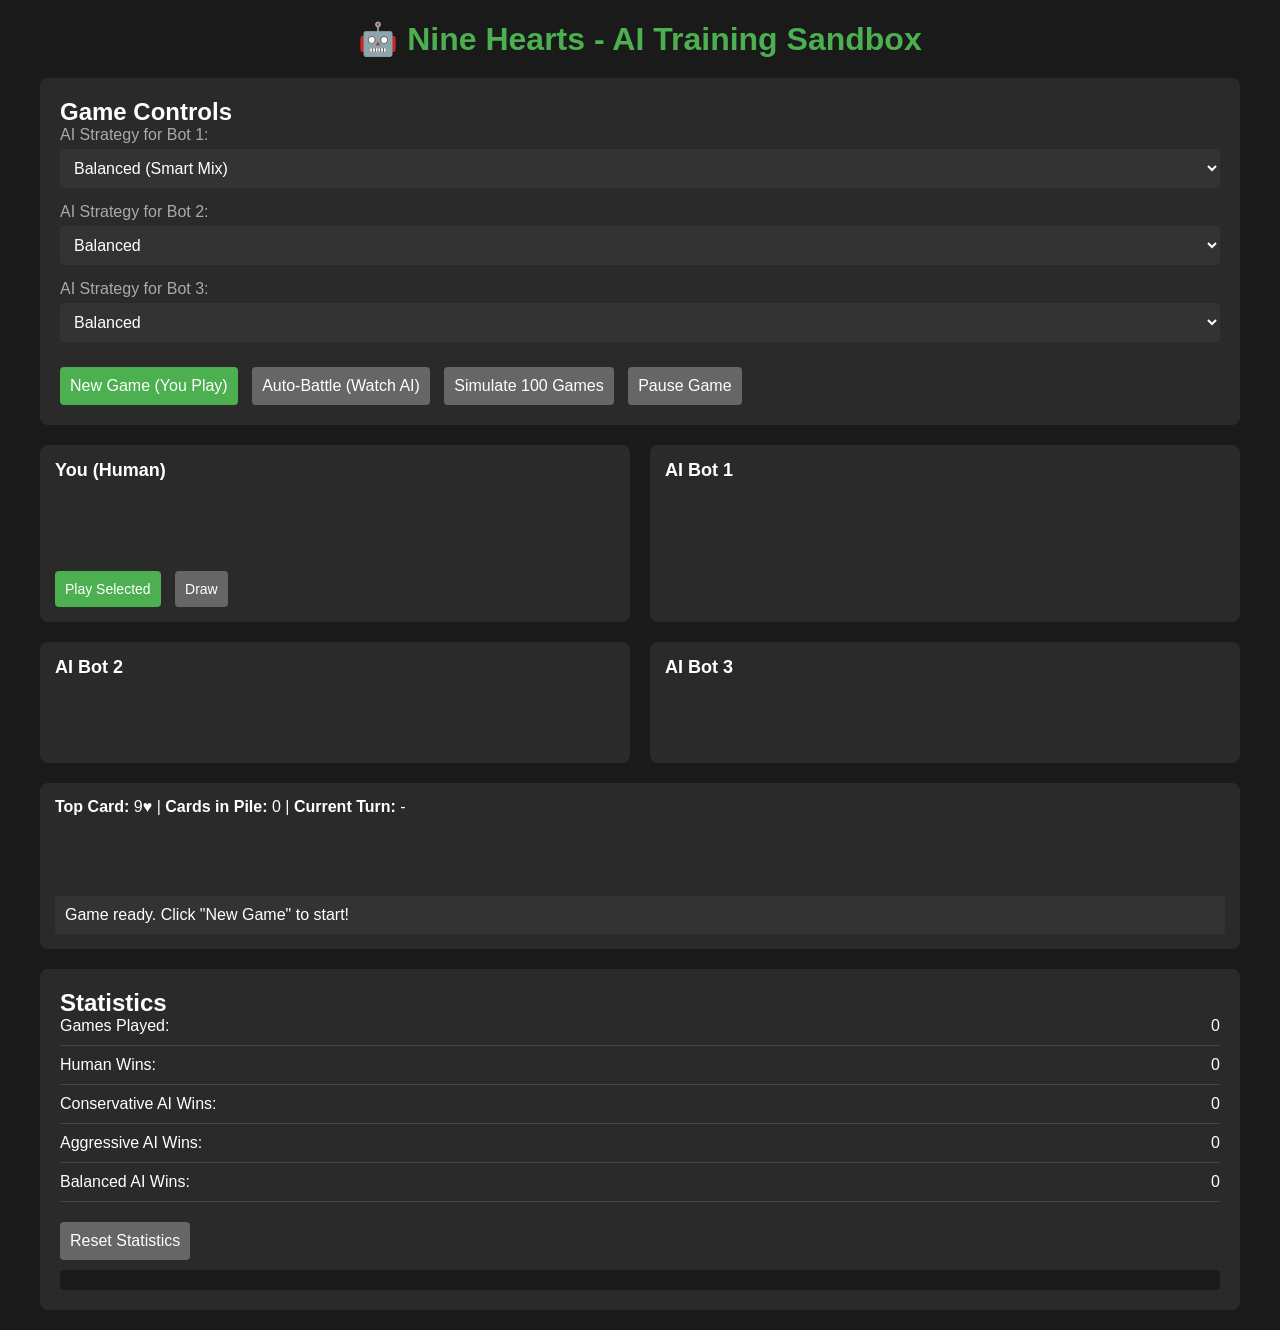
<file: ai_trainer.html>
<!DOCTYPE html>
<html lang="en">
<head>
    <meta charset="UTF-8">
    <meta name="viewport" content="width=device-width, initial-scale=1.0">
    <title>Nine Hearts - AI Training Sandbox</title>
    <style>
        * {
            margin: 0;
            padding: 0;
            box-sizing: border-box;
        }

        body {
            font-family: Arial, sans-serif;
            background: #1a1a1a;
            color: #fff;
            padding: 20px;
        }

        .container {
            max-width: 1200px;
            margin: 0 auto;
        }

        h1 {
            text-align: center;
            margin-bottom: 20px;
            color: #4CAF50;
        }

        .controls {
            background: #2a2a2a;
            padding: 20px;
            border-radius: 8px;
            margin-bottom: 20px;
        }

        .control-group {
            margin-bottom: 15px;
        }

        label {
            display: block;
            margin-bottom: 5px;
            color: #aaa;
        }

        select, button {
            padding: 10px;
            font-size: 16px;
            border-radius: 4px;
            border: none;
        }

        select {
            width: 100%;
            background: #333;
            color: #fff;
        }

        button {
            background: #4CAF50;
            color: white;
            cursor: pointer;
            margin-right: 10px;
            margin-top: 10px;
        }

        button:hover {
            background: #45a049;
        }

        button.secondary {
            background: #666;
        }

        button.secondary:hover {
            background: #555;
        }

        .game-area {
            display: grid;
            grid-template-columns: 1fr 1fr;
            gap: 20px;
            margin-bottom: 20px;
        }

        .player-area {
            background: #2a2a2a;
            padding: 15px;
            border-radius: 8px;
        }

        .player-area.active {
            border: 2px solid #4CAF50;
        }

        .player-name {
            font-weight: bold;
            margin-bottom: 10px;
            font-size: 18px;
        }

        .cards {
            display: flex;
            flex-wrap: wrap;
            gap: 5px;
            min-height: 60px;
        }

        .card {
            width: 40px;
            height: 56px;
            background: white;
            border: 1px solid #333;
            border-radius: 4px;
            display: flex;
            align-items: center;
            justify-content: center;
            font-size: 14px;
            font-weight: bold;
            cursor: pointer;
        }

        .card.red {
            color: #d32f2f;
        }

        .card.black {
            color: #000;
        }

        .card.selected {
            transform: translateY(-5px);
            background: #fff9c4;
        }

        .card-back {
            width: 40px;
            height: 56px;
            background: #1976D2;
            border: 1px solid #0D47A1;
            border-radius: 4px;
        }

        .pile-area {
            background: #2a2a2a;
            padding: 15px;
            border-radius: 8px;
            margin-bottom: 20px;
        }

        .pile-info {
            margin-bottom: 10px;
        }

        .message {
            background: #333;
            padding: 10px;
            border-radius: 4px;
            margin-top: 10px;
            min-height: 30px;
        }

        .stats {
            background: #2a2a2a;
            padding: 20px;
            border-radius: 8px;
        }

        .stat-row {
            display: flex;
            justify-content: space-between;
            margin-bottom: 10px;
            padding-bottom: 10px;
            border-bottom: 1px solid #444;
        }

        .game-log {
            background: #1a1a1a;
            padding: 10px;
            border-radius: 4px;
            max-height: 200px;
            overflow-y: auto;
            font-family: monospace;
            font-size: 12px;
            margin-top: 10px;
        }

        .game-over {
            position: fixed;
            top: 0;
            left: 0;
            width: 100%;
            height: 100%;
            background: rgba(0,0,0,0.9);
            display: flex;
            align-items: center;
            justify-content: center;
            z-index: 1000;
        }

        .game-over-content {
            background: #2a2a2a;
            padding: 40px;
            border-radius: 8px;
            text-align: center;
        }

        .game-over h2 {
            color: #4CAF50;
            margin-bottom: 20px;
        }
    </style>
</head>
<body>
    <div class="container">
        <h1>🤖 Nine Hearts - AI Training Sandbox</h1>

        <!-- Controls -->
        <div class="controls">
            <h2>Game Controls</h2>
            
            <div class="control-group">
                <label>AI Strategy for Bot 1:</label>
                <select id="ai1Strategy">
                    <option value="conservative">Conservative (Preserve Aces/Kings)</option>
                    <option value="aggressive">Aggressive (Play Everything)</option>
                    <option value="balanced" selected>Balanced (Smart Mix)</option>
                </select>
            </div>

            <div class="control-group">
                <label>AI Strategy for Bot 2:</label>
                <select id="ai2Strategy">
                    <option value="conservative">Conservative</option>
                    <option value="aggressive">Aggressive</option>
                    <option value="balanced" selected>Balanced</option>
                </select>
            </div>

            <div class="control-group">
                <label>AI Strategy for Bot 3:</label>
                <select id="ai3Strategy">
                    <option value="conservative">Conservative</option>
                    <option value="aggressive">Aggressive</option>
                    <option value="balanced" selected>Balanced</option>
                </select>
            </div>

            <div>
                <button onclick="newGame()">New Game (You Play)</button>
                <button onclick="autoBattle()" class="secondary">Auto-Battle (Watch AI)</button>
                <button onclick="runSimulation(100)" class="secondary">Simulate 100 Games</button>
                <button onclick="togglePause()" class="secondary" id="pauseResumeBtn" type="button">Pause Game</button>
            </div>
        </div>

        <!-- Game Area -->
        <div class="game-area">
            <div class="player-area" id="player0">
                <div class="player-name">You (Human)</div>
                <div class="cards" id="player0Cards"></div>
                <div style="margin-top: 10px;">
                    <button onclick="playCards()" style="font-size: 14px;">Play Selected</button>
                    <button onclick="drawCards()" class="secondary" style="font-size: 14px;">Draw</button>
                </div>
            </div>

            <div class="player-area" id="player1">
                <div class="player-name">AI Bot 1</div>
                <div class="cards" id="player1Cards"></div>
            </div>

            <div class="player-area" id="player2">
                <div class="player-name">AI Bot 2</div>
                <div class="cards" id="player2Cards"></div>
            </div>

            <div class="player-area" id="player3">
                <div class="player-name">AI Bot 3</div>
                <div class="cards" id="player3Cards"></div>
            </div>
        </div>

        <!-- Pile -->
            <div class="pile-area">
            <div class="pile-info">
                <strong>Top Card:</strong> <span id="topCard">9♥</span> | 
                <strong>Cards in Pile:</strong> <span id="pileCount">0</span> |
                <strong>Current Turn:</strong> <span id="currentTurn">-</span>
            </div>
            <div class="cards" id="pileCards" style="margin: 10px 0;"></div>
            <div class="message" id="message">Game ready. Click "New Game" to start!</div>
        </div>

        <!-- Statistics -->
        <div class="stats">
            <h2>Statistics</h2>
            <div class="stat-row">
                <span>Games Played:</span>
                <span id="gamesPlayed">0</span>
            </div>
            <div class="stat-row">
                <span>Human Wins:</span>
                <span id="humanWins">0</span>
            </div>
            <div class="stat-row">
                <span>Conservative AI Wins:</span>
                <span id="conservativeWins">0</span>
            </div>
            <div class="stat-row">
                <span>Aggressive AI Wins:</span>
                <span id="aggressiveWins">0</span>
            </div>
            <div class="stat-row">
                <span>Balanced AI Wins:</span>
                <span id="balancedWins">0</span>
            </div>
            <button onclick="resetStats()" class="secondary">Reset Statistics</button>
            
            <div class="game-log" id="gameLog"></div>
        </div>
    </div>

    <script>
        // ============================================
        // GAME STATE
        // ============================================
        
        const suits = ['♠', '♥', '♦', '♣'];
        const ranks = [9, 10, 'J', 'Q', 'K', 'A'];
        const rankValues = { 9: 9, 10: 10, 'J': 11, 'Q': 12, 'K': 13, 'A': 14 };

        let gameState = {
            players: [
                { name: 'You', hand: [], eliminated: false, isAI: false, strategy: null },
                { name: 'AI Bot 1', hand: [], eliminated: false, isAI: true, strategy: 'balanced' },
                { name: 'AI Bot 2', hand: [], eliminated: false, isAI: true, strategy: 'balanced' },
                { name: 'AI Bot 3', hand: [], eliminated: false, isAI: true, strategy: 'balanced' }
            ],
            currentPlayer: 0,
            pile: [],
            topCard: { rank: 9, suit: '♥' },
            selectedCards: [],
            gameOver: false,
            autoBattleMode: false,
            fastMode: false,
            simulationMode: false,
            simulationTotal: 0,
            simulationCount: 0,
            aiMoveHistory: [[], [], [], []],
            isPaused: false
        };

        let stats = {
            gamesPlayed: 0,
            humanWins: 0,
            conservativeWins: 0,
            aggressiveWins: 0,
            balancedWins: 0
        };

        // ============================================
        // GAME SETUP
        // ============================================

        function createDeck() {
            const deck = [];
            for (let suit of suits) {
                for (let rank of ranks) {
                    deck.push({ rank, suit, value: rankValues[rank] });
                }
            }
            for (let i = deck.length - 1; i > 0; i--) {
                const j = Math.floor(Math.random() * (i + 1));
                [deck[i], deck[j]] = [deck[j], deck[i]];
            }
            return deck;
        }

        function dealCards(deck) {
            for (let i = 0; i < 6; i++) {
                gameState.players.forEach(player => {
                    if (!player.eliminated) {
                        player.hand.push(deck.pop());
                    }
                });
            }
            gameState.pile = []; // will be set in findStartingPlayer: 9♥ at bottom, then rest of deck
            gameState.players.forEach(player => {
                player.hand.sort((a, b) => rankValues[a.rank] - rankValues[b.rank]);
            });
        }

        function findStartingPlayer() {
            const nineHearts = { rank: 9, suit: '♥', value: 9 };
            for (let i = 0; i < gameState.players.length; i++) {
                const has9Hearts = gameState.players[i].hand.find(c => c.rank === 9 && c.suit === '♥');
                if (has9Hearts) {
                    gameState.players[i].hand = gameState.players[i].hand.filter(c => !(c.rank === 9 && c.suit === '♥'));
                    // 9♥ stays in the pile forever as the base (bottom of pile)
                    gameState.pile = [nineHearts];
                    gameState.topCard = nineHearts;
                    gameState.currentPlayer = (i + 1) % 4;
                    return;
                }
            }
        }

        function newGame() {
            gameState.autoBattleMode = false;
            gameState.fastMode = false;
            gameState.players[0].isAI = false;
            
            // Update AI strategies from dropdowns
            gameState.players[1].strategy = document.getElementById('ai1Strategy').value;
            gameState.players[2].strategy = document.getElementById('ai2Strategy').value;
            gameState.players[3].strategy = document.getElementById('ai3Strategy').value;
            
            initGame();
        }

        function autoBattle() {
            gameState.autoBattleMode = true;
            gameState.fastMode = true;
            gameState.players[0].isAI = true;
            gameState.players[0].strategy = 'balanced';
            
            gameState.players[1].strategy = document.getElementById('ai1Strategy').value;
            gameState.players[2].strategy = document.getElementById('ai2Strategy').value;
            gameState.players[3].strategy = document.getElementById('ai3Strategy').value;
            
            initGame();
        }

        function initGame() {
            gameState.players.forEach(p => {
                p.hand = [];
                p.eliminated = false;
            });
            gameState.selectedCards = [];
            gameState.gameOver = false;
            gameState.currentPlayer = 0;
            gameState.aiMoveHistory = [[], [], [], []];
            gameState.isPaused = false;
            syncPauseButton();
            
            const deck = createDeck();
            dealCards(deck);
            findStartingPlayer();
            
            updateDisplay();
            showMessage("Game started! " + gameState.players[gameState.currentPlayer].name + "'s turn.");
            
            if (gameState.players[gameState.currentPlayer].isAI) {
                setTimeout(processAITurn, gameState.fastMode ? 100 : 1000);
            }
        }

        // ============================================
        // DISPLAY
        // ============================================

        function updateDisplay() {
            // Update each player's cards
            for (let i = 0; i < 4; i++) {
                const player = gameState.players[i];
                const cardsDiv = document.getElementById(`player${i}Cards`);
                cardsDiv.innerHTML = '';
                
                const playerDiv = document.getElementById(`player${i}`);
                playerDiv.classList.toggle('active', i === gameState.currentPlayer);
                
                if (player.eliminated) {
                    cardsDiv.innerHTML = '<div style="color: #4CAF50; font-weight: bold;">✅ SAFE</div>';
                } else if (i === 0 && !gameState.players[0].isAI) {
                    // Show human player's cards
                    player.hand.forEach((card, idx) => {
                        const cardDiv = document.createElement('div');
                        cardDiv.className = `card ${(card.suit === '♥' || card.suit === '♦') ? 'red' : 'black'}`;
                        cardDiv.textContent = card.rank + card.suit;
                        cardDiv.onclick = () => selectCard(i, idx);
                        
                        if (gameState.selectedCards.some(sc => sc.playerIndex === i && sc.cardIndex === idx)) {
                            cardDiv.classList.add('selected');
                        }
                        
                        cardsDiv.appendChild(cardDiv);
                    });
                } else {
                    // Show card backs for AI
                    player.hand.forEach(() => {
                        const cardBack = document.createElement('div');
                        cardBack.className = 'card-back';
                        cardsDiv.appendChild(cardBack);
                    });
                }
            }
            
            // Update pile info
            document.getElementById('topCard').textContent = gameState.topCard.rank + gameState.topCard.suit;
            document.getElementById('pileCount').textContent = gameState.pile.length;
            document.getElementById('currentTurn').textContent = gameState.players[gameState.currentPlayer].name;
            updatePileDisplay();
        }
        function updatePileDisplay() {
            const pileCardsDiv = document.getElementById('pileCards');
            pileCardsDiv.innerHTML = '';
            // Pile: 9♥ at bottom (left), cards on top (right). 9♥ always stays.
            const fromBottom = gameState.pile.slice().reverse();
            const toShow = fromBottom.slice(0, 6);
            toShow.forEach(card => {
                const cardDiv = document.createElement('div');
                cardDiv.className = `card ${(card.suit === '♥' || card.suit === '♦') ? 'red' : 'black'}`;
                cardDiv.textContent = card.rank + card.suit;
                cardDiv.style.marginRight = '5px';
                pileCardsDiv.appendChild(cardDiv);
            });
            if (gameState.pile.length > 6) {
                const moreText = document.createElement('span');
                moreText.textContent = `... +${gameState.pile.length - 6} more`;
                moreText.style.color = '#aaa';
                pileCardsDiv.appendChild(moreText);
            }
        }

        function showMessage(msg) {
            document.getElementById('message').textContent = msg;
            log(msg);
        }

        function syncPauseButton() {
            const btn = document.getElementById('pauseResumeBtn');
            if (!btn) return;
            btn.textContent = gameState.isPaused ? 'Resume Game' : 'Pause Game';
        }

        function togglePause() {
            gameState.isPaused = !gameState.isPaused;
            syncPauseButton();
            if (gameState.isPaused) {
                document.getElementById('message').textContent = '⏸️ PAUSED';
            } else {
                showMessage('▶️ Resumed — ' + gameState.players[gameState.currentPlayer].name + "'s turn.");
                if (!gameState.gameOver && gameState.players[gameState.currentPlayer].isAI) {
                    setTimeout(processAITurn, gameState.fastMode ? 50 : 500);
                }
            }
        }

        function log(msg) {
            const logDiv = document.getElementById('gameLog');
            const timestamp = new Date().toLocaleTimeString();
            logDiv.innerHTML += `<div>[${timestamp}] ${msg}</div>`;
            logDiv.scrollTop = logDiv.scrollHeight;
        }

        // ============================================
        // PLAYER ACTIONS
        // ============================================

        function selectCard(playerIndex, cardIndex) {
            if (gameState.currentPlayer !== 0 || gameState.gameOver || gameState.autoBattleMode) return;
            
            const card = gameState.players[playerIndex].hand[cardIndex];
            const existingIndex = gameState.selectedCards.findIndex(sc => sc.playerIndex === playerIndex && sc.cardIndex === cardIndex);
            
            if (existingIndex >= 0) {
                gameState.selectedCards.splice(existingIndex, 1);
            } else {
                if (gameState.selectedCards.length === 0) {
                    gameState.selectedCards.push({ playerIndex, cardIndex, card });
                } else {
                    const firstCard = gameState.selectedCards[0].card;
                    if (card.rank === firstCard.rank) {
                        gameState.selectedCards.push({ playerIndex, cardIndex, card });
                    } else {
                        showMessage("You can only select cards of the same rank!");
                        return;
                    }
                }
            }
            
            updateDisplay();
        }

        function playCards() {
            if (gameState.currentPlayer !== 0 || gameState.gameOver || gameState.autoBattleMode) return;
            if (gameState.selectedCards.length === 0) {
                showMessage("Please select cards to play!");
                return;
            }
            
            if (!canPlayCards(gameState.selectedCards.map(sc => sc.card))) {
                showMessage("These cards cannot be played!");
                return;
            }
            
            const player = gameState.players[0];
            const sortedSelections = [...gameState.selectedCards].sort((a, b) => b.cardIndex - a.cardIndex);
            
            sortedSelections.forEach(sc => {
                const card = player.hand.splice(sc.cardIndex, 1)[0];
                gameState.pile.unshift(card);
            });
            gameState.topCard = gameState.pile[0];
            
            if (player.hand.length === 0) {
                eliminatePlayer(0);
                return;
            }
            
            nextTurn();
        }

        function drawCards() {
            if (gameState.currentPlayer !== 0 || gameState.gameOver || gameState.autoBattleMode) return;
            // 9♥ always stays in the pile (at bottom). You draw 1–3 from the top.
            const drawable = gameState.pile.length - 1;
            if (drawable <= 0) {
                showMessage("No cards to draw (only 9♥ remains – it must stay in the pile). Play a card!");
                return;
            }
            
            const player = gameState.players[0];
            const cardsToDraw = Math.min(3, drawable);
            
            for (let i = 0; i < cardsToDraw; i++) {
                player.hand.push(gameState.pile.shift());
            }
            
            player.hand.sort((a, b) => rankValues[a.rank] - rankValues[b.rank]);
            gameState.topCard = gameState.pile[0];
            updateDisplay();
            
            showMessage(`Drew ${cardsToDraw} card(s)!`);
            
            nextTurn();
        }
        function canPlayCards(cards) {
            if (cards.length === 0) return false;
            
            const rank = cards[0].rank;
            const value = rankValues[rank];
            const topValue = rankValues[gameState.topCard.rank];
            
            if (value < topValue) return false;
            if (cards.length === 1 || cards.length === 4) return true;
            if (cards.length === 3 && rank === 9 && gameState.topCard.rank === 9) return true;
            
            return false;
        }

        // ============================================
        // AI LOGIC
        // ============================================

        function serializeMoveForHistory(move) {
            if (!move || !move.action) return '';
            if (move.action === 'draw') {
                const ids = (move.cards || []).map(c => c.rank + c.suit).sort();
                return 'draw:' + ids.join(',');
            }
            const ids = (move.cards || []).map(c => c.rank + c.suit).sort();
            return 'play:' + ids.join(',');
        }

        function detectPattern(playerMoveHistory) {
            console.log('--- detectPattern (hand signature) ---');
            const history = playerMoveHistory || [];
            console.log('History length:', history.length);

            // Look at last 12 end-of-turn hand snapshots
            const last = history.slice(-12);

            function rankSignature(snapshotCards) {
                const ranks = (snapshotCards || []).map(c => String(c.rank)).sort();
                return ranks.join(',');
            }

            const signatures = last.map(s => rankSignature(s));
            console.log('Last 12 signatures:', signatures);

            const counts = {};
            for (let i = 0; i < signatures.length; i++) {
                const sig = signatures[i];
                counts[sig] = (counts[sig] || 0) + 1;
                if (counts[sig] >= 3) {
                    console.log('Pattern exists? true (signature repeated >=3 times):', {
                        signature: sig,
                        count: counts[sig]
                    });
                    return true;
                }
            }

            console.log('Pattern exists? false (counts):', counts);
            return false;
        }

        function shouldBreakPattern(player, currentPlayerIndex) {
            const hist = gameState.aiMoveHistory[currentPlayerIndex] || [];
            return detectPattern(hist);
        }

        function getActivePlayers() {
            return gameState.players.filter(p => !p.eliminated);
        }

        function getTwoPlayerOpponent(player) {
            const active = getActivePlayers();
            if (active.length !== 2) return null;
            return active.find(p => p !== player) || null;
        }

        function isEndgameDangerMode(player) {
            const active = getActivePlayers();
            if (active.length !== 2) return false;
            const opp = getTwoPlayerOpponent(player);
            if (!opp) return false;
            return opp.hand.length < 3;
        }

        function shouldPreserveAceKing(player) {
            if (isEndgameDangerMode(player)) return false;
            const opp = getTwoPlayerOpponent(player);
            if (!opp) return true;
            if (opp.hand.length < 3) return false;
            return player.hand.length >= 5;
        }

        function wouldWinGameThisTurn(player, opt) {
            return opt && opt.cards && player.hand.length === opt.cards.length;
        }

        function moveOptionEquals(a, b) {
            if (!a || !b) return false;
            if (a.count !== b.count) return false;
            const sa = a.cards.map(c => c.rank + c.suit).sort().join('|');
            const sb = b.cards.map(c => c.rank + c.suit).sort().join('|');
            return sa === sb;
        }

        function recordAiMove(playerIndex) {
            if (!gameState.aiMoveHistory[playerIndex]) gameState.aiMoveHistory[playerIndex] = [];
            const hist = gameState.aiMoveHistory[playerIndex];
            const player = gameState.players[playerIndex];

            // Record AI hand AFTER the move as array of {rank, suit}
            const snapshot = (player.hand || []).map(c => ({ rank: c.rank, suit: c.suit }));
            hist.push(snapshot);

            // Keep bounded for the detector (last 12 snapshots only)
            if (hist.length > 12) gameState.aiMoveHistory[playerIndex] = hist.slice(-12);
        }

        function pickRandomElement(arr) {
            return arr[Math.floor(Math.random() * arr.length)];
        }

        function processAITurn() {
            if (gameState.gameOver) return;
            if (gameState.isPaused) return;
            
            const player = gameState.players[gameState.currentPlayer];
            if (!player.isAI) return;
            
            const playerIndex = gameState.currentPlayer;
            const strategy = player.strategy;
            const playableOptions = findPlayableCards(player.hand);
            console.log('=== AI TURN DEBUG ===');
            console.log('Player:', player.name);
            console.log(
                'Hand snapshot history length:',
                gameState.aiMoveHistory[gameState.currentPlayer]?.length || 0
            );
            console.log(
                'Last 12 hand snapshots:',
                gameState.aiMoveHistory[gameState.currentPlayer]?.slice(-12)
            );
            // Pattern result is logged separately via breakPattern (🔴 / ✅)
            const breakPattern = shouldBreakPattern(player, gameState.currentPlayer);
            
            if (breakPattern) {
                console.log('🔴 BREAKING PATTERN - choosing alternate move', player.name);
            } else {
                console.log('✅ Normal move', player.name);
            }
            console.log(`${player.name} (${strategy}) thinking...`, {
                hand: player.hand.map(c => c.rank + c.suit),
                playableOptions: playableOptions.length,
                topCard: gameState.topCard.rank + gameState.topCard.suit,
                breakPattern
            });
            
            if (playableOptions.length > 0) {
                let move;
                if (breakPattern) {
                    const normalMove = chooseMove(playableOptions, player, strategy);
                    if (normalMove && normalMove.cards && normalMove.cards.length > 0) {
                        const remaining = playableOptions.filter(opt => !moveOptionEquals(opt, normalMove));
                        if (remaining.length > 0) {
                            move = pickRandomElement(remaining);
                        } else {
                            move = playableOptions[0];
                        }
                    } else {
                        move = normalMove;
                    }
                } else {
                    move = chooseMove(playableOptions, player, strategy);
                }
                if (!move || !move.cards || move.cards.length === 0) {
                    const drawable = gameState.pile.length - 1;
                    if (drawable > 0) {
                        const cardsToDraw = Math.min(3, drawable);
                        const drawn = [];
                        for (let i = 0; i < cardsToDraw; i++) {
                            drawn.push(gameState.pile.shift());
                            player.hand.push(drawn[drawn.length - 1]);
                        }
                        player.hand.sort((a, b) => rankValues[a.rank] - rankValues[b.rank]);
                        gameState.topCard = gameState.pile[0];
                        showMessage(`${player.name} drew ${cardsToDraw} card(s)!`);
                        recordAiMove(playerIndex);
                    }
                    setTimeout(() => nextTurn(), gameState.fastMode ? 50 : 800);
                    return;
                }
                
                console.log(`${player.name} decided to play:`, move.cards.map(c => c.rank + c.suit));
                
                move.cards.forEach(card => {
                    const index = player.hand.findIndex(c => c.rank === card.rank && c.suit === card.suit);
                    if (index >= 0) {
                        player.hand.splice(index, 1);
                        gameState.pile.unshift(card);
                    }
                });
                
                player.hand.sort((a, b) => rankValues[a.rank] - rankValues[b.rank]);
                gameState.topCard = gameState.pile[0];
                showMessage(`${player.name} played ${move.cards.length} ${move.cards[0].rank}(s)!`);
                recordAiMove(playerIndex);
                
                if (player.hand.length === 0) {
                    eliminatePlayer(gameState.currentPlayer);
                    return;
                }
                
                setTimeout(() => nextTurn(), gameState.fastMode ? 50 : 800);
            } else {
                const drawable = gameState.pile.length - 1;
                if (drawable > 0) {
                    let cardsToDraw = Math.min(3, drawable);
                    if (breakPattern && drawable > 1) {
                        const choices = [];
                        for (let n = 1; n <= Math.min(3, drawable); n++) choices.push(n);
                        cardsToDraw = pickRandomElement(choices);
                    }
                    const drawn = [];
                    for (let i = 0; i < cardsToDraw; i++) {
                        drawn.push(gameState.pile.shift());
                        player.hand.push(drawn[drawn.length - 1]);
                    }
                    player.hand.sort((a, b) => rankValues[a.rank] - rankValues[b.rank]);
                    gameState.topCard = gameState.pile[0];
                    showMessage(`${player.name} drew ${cardsToDraw} card(s)!`);
                    recordAiMove(playerIndex);
                }
                setTimeout(() => nextTurn(), gameState.fastMode ? 50 : 800);
            }
        }

        function chooseMove(playableOptions, player, strategy) {
            const handSize = player.hand.length;
            const originalOptions = playableOptions;
            const danger = isEndgameDangerMode(player);
            const preserveAK = shouldPreserveAceKing(player);
            
            // Strategy: Conservative
            if (strategy === 'conservative') {
                const hasLastAce = player.hand.filter(c => c.rank === 'A').length === 1;
                const hasLastKing = player.hand.filter(c => c.rank === 'K').length === 1;
                let opts = [...originalOptions];
                
                if (preserveAK && handSize >= 4) {
                    opts = opts.filter(opt => {
                        if (wouldWinGameThisTurn(player, opt)) return true;
                        if (hasLastAce && opt.cards[0].rank === 'A') return false;
                        if (hasLastKing && opt.cards[0].rank === 'K') return false;
                        return true;
                    });
                }
                
                if (opts.length === 0) opts = [...originalOptions];
                
                const safeMove = opts[opts.length - 1];
                
                if (Math.random() < 0.2) {
                    const bold = pickBoldConservativeMove(originalOptions, opts, safeMove, player, danger);
                    if (bold) return bold;
                }
                
                return safeMove;
            }
            
            // Strategy: Aggressive
            if (strategy === 'aggressive') {
                let opts = [...originalOptions];
                if (preserveAK && handSize >= 4) {
                    const hasLastAce = player.hand.filter(c => c.rank === 'A').length === 1;
                    const hasLastKing = player.hand.filter(c => c.rank === 'K').length === 1;
                    const filtered = opts.filter(opt => {
                        if (wouldWinGameThisTurn(player, opt)) return true;
                        if (hasLastAce && opt.cards[0].rank === 'A') return false;
                        if (hasLastKing && opt.cards[0].rank === 'K') return false;
                        return true;
                    });
                    if (filtered.length > 0) opts = filtered;
                }
                
                const fourOfAKind = opts.find(opt => opt.count === 4);
                if (fourOfAKind) return fourOfAKind;
                return opts[0];
            }
            
            // Strategy: Balanced (default)
            let opts = [...originalOptions];
            if (preserveAK && handSize >= 4) {
                const hasLastAce = player.hand.filter(c => c.rank === 'A').length === 1;
                const hasLastKing = player.hand.filter(c => c.rank === 'K').length === 1;
                const filtered = opts.filter(opt => {
                    if (wouldWinGameThisTurn(player, opt)) return true;
                    if (hasLastAce && opt.cards[0].rank === 'A') return false;
                    if (hasLastKing && opt.cards[0].rank === 'K') return false;
                    return true;
                });
                if (filtered.length > 0) opts = filtered;
            }
            
            if (handSize > 4) {
                const singles = opts.filter(opt => opt.count === 1);
                if (singles.length > 0) opts = singles;
            }
            
            const fourOfAKind = opts.find(opt => opt.count === 4);
            if (fourOfAKind) {
                const lowestRank = Math.min(...player.hand.map(c => rankValues[c.rank]));
                if (rankValues[fourOfAKind.cards[0].rank] === lowestRank) {
                    return fourOfAKind;
                }
            }
            
            return opts[opts.length - 1];
        }

        function pickBoldConservativeMove(originalOptions, filteredOptions, safeMove, player, danger) {
            const candidates = [];
            const singlesHigh = filteredOptions.filter(o => o.count === 1 && o.value > safeMove.value);
            if (singlesHigh.length > 0) candidates.push(pickRandomElement(singlesHigh));
            
            const four = originalOptions.find(o => o.count === 4);
            if (four && !moveOptionEquals(four, safeMove)) {
                const lowestRank = Math.min(...player.hand.map(c => rankValues[c.rank]));
                if (rankValues[four.cards[0].rank] !== lowestRank || danger) {
                    candidates.push(four);
                }
            }
            
            const idx = filteredOptions.findIndex(o => moveOptionEquals(o, safeMove));
            if (idx > 0) {
                const secondLow = filteredOptions[idx - 1];
                if (!moveOptionEquals(secondLow, safeMove)) candidates.push(secondLow);
            }
            
            const riskySingles = originalOptions.filter(o => o.count === 1 && o.value >= rankValues['Q']);
            if (riskySingles.length > 0 && !moveOptionEquals(riskySingles[0], safeMove)) {
                candidates.push(riskySingles[0]);
            }
            
            const uniq = [];
            const seen = new Set();
            for (const c of candidates) {
                const k = c.cards.map(x => x.rank + x.suit).sort().join('|');
                if (!seen.has(k)) {
                    seen.add(k);
                    uniq.push(c);
                }
            }
            if (uniq.length === 0) return null;
            return pickRandomElement(uniq);
        }

        function findPlayableCards(hand) {
            const rankGroups = {};
            hand.forEach(card => {
                if (!rankGroups[card.rank]) rankGroups[card.rank] = [];
                rankGroups[card.rank].push(card);
            });
            
            const playable = [];
            const topValue = rankValues[gameState.topCard.rank];
            
            for (let rank in rankGroups) {
                const value = rankValues[rank];
                if (value >= topValue) {
                    const cards = rankGroups[rank];
                    
                    if (cards.length >= 1) {
                        playable.push({ cards: [cards[0]], value, count: 1 });
                    }
                    
                    if (cards.length === 4) {
                        playable.push({ cards: cards, value, count: 4 });
                    }
                    
                    if (cards.length === 3 && rank == 9 && gameState.topCard.rank === 9) {
                        playable.push({ cards: cards, value, count: 3 });
                    }
                }
            }
            
            return playable.sort((a, b) => b.value - a.value);
        }

        // ============================================
        // GAME FLOW
        // ============================================

        function nextTurn() {
            let attempts = 0;
            do {
                gameState.currentPlayer = (gameState.currentPlayer + 1) % 4;
                attempts++;
            } while (gameState.players[gameState.currentPlayer].eliminated && attempts < 4);
            
            updateDisplay();
            
            if (gameState.players[gameState.currentPlayer].isAI) {
                setTimeout(processAITurn, gameState.fastMode ? 50 : 1000);
            }
        }

        function eliminatePlayer(playerIndex) {
            const player = gameState.players[playerIndex];
            player.eliminated = true;
            player.hand = [];
            showMessage(`✅ ${player.name} is SAFE! Out of cards!`);
            
            if (!checkGameEnd()) {
                setTimeout(() => nextTurn(), gameState.fastMode ? 50 : 1500);
            }
        }

        function checkGameEnd() {
            const playersWithCards = gameState.players.filter(p => !p.eliminated);
            
            if (playersWithCards.length === 1) {
                const loser = playersWithCards[0];
                gameState.gameOver = true;
                endGame(loser);
                return true;
            }
            
            return false;
        }

        function endGame(loser) {
            showMessage(`💀 ${loser.name} LOSES! Everyone else is safe!`);
            
            stats.gamesPlayed++;
            const humanPlayed = !gameState.players[0].isAI;
            const humanWon = humanPlayed && gameState.players[0] !== loser;
            if (humanWon) stats.humanWins++;
            if (loser.isAI) {
                const winners = gameState.players.filter(p => p !== loser);
                winners.forEach(winner => {
                    if (winner.strategy === 'conservative') stats.conservativeWins++;
                    else if (winner.strategy === 'aggressive') stats.aggressiveWins++;
                    else if (winner.strategy === 'balanced') stats.balancedWins++;
                });
            }
            
            updateStats();
            
            if (gameState.simulationMode) {
                scheduleNextSimulationGame();
            } else if (!gameState.fastMode) {
                showGameOver(`💀 ${loser.name} LOSES!`);
            }
        }

        function scheduleNextSimulationGame() {
            if (!gameState.simulationMode || gameState.simulationCount >= gameState.simulationTotal) {
                gameState.simulationMode = false;
                showMessage(`Simulation complete! Played ${gameState.simulationTotal} games.`);
                return;
            }
            gameState.simulationCount++;
            if (gameState.simulationCount % 10 === 0) {
                showMessage(`Simulated ${gameState.simulationCount}/${gameState.simulationTotal} games...`);
            }
            setTimeout(initGame, 100);
        }

        function showGameOver(message) {
            const gameOverDiv = document.createElement('div');
            gameOverDiv.className = 'game-over';
            gameOverDiv.innerHTML = `
                <div class="game-over-content">
                    <h2>Game Over!</h2>
                    <p>${message}</p>
                    <button onclick="closeGameOver(); newGame();">New Game</button>
                    <button onclick="closeGameOver();" class="secondary">Close</button>
                </div>
            `;
            document.body.appendChild(gameOverDiv);
        }

        function closeGameOver() {
            const gameOver = document.querySelector('.game-over');
            if (gameOver) gameOver.remove();
        }

        // ============================================
        // STATISTICS
        // ============================================

        function updateStats() {
            document.getElementById('gamesPlayed').textContent = stats.gamesPlayed;
            document.getElementById('humanWins').textContent = stats.humanWins;
            document.getElementById('conservativeWins').textContent = stats.conservativeWins;
            document.getElementById('aggressiveWins').textContent = stats.aggressiveWins;
            document.getElementById('balancedWins').textContent = stats.balancedWins;
        }

        function resetStats() {
            if (confirm('Reset all statistics?')) {
                stats = {
                    gamesPlayed: 0,
                    humanWins: 0,
                    conservativeWins: 0,
                    aggressiveWins: 0,
                    balancedWins: 0
                };
                updateStats();
                document.getElementById('gameLog').innerHTML = '';
            }
        }

        // ============================================
        // SIMULATION
        // ============================================

        function runSimulation(numGames) {
            gameState.fastMode = true;
            gameState.simulationMode = true;
            gameState.simulationTotal = numGames;
            gameState.simulationCount = 0;
            showMessage(`Starting simulation of ${numGames} games...`);
            
            gameState.autoBattleMode = true;
            gameState.players[0].isAI = true;
            gameState.players[0].strategy = 'balanced';
            gameState.players[1].strategy = document.getElementById('ai1Strategy').value;
            gameState.players[2].strategy = document.getElementById('ai2Strategy').value;
            gameState.players[3].strategy = document.getElementById('ai3Strategy').value;
            
            initGame();
        }

        // Initialize on load
        updateStats();
        syncPauseButton();
    </script>
</body>
</html>
</file>
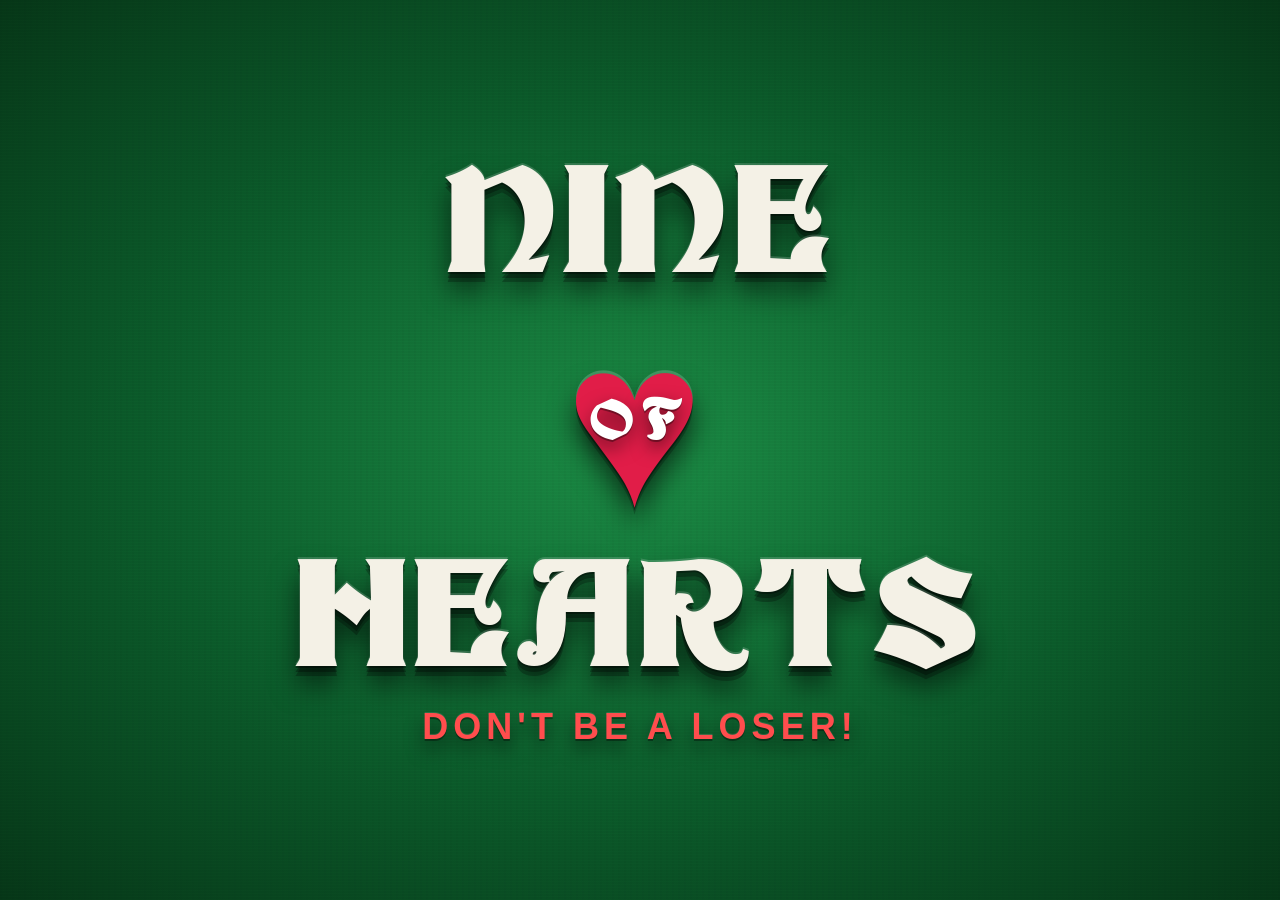
<file: design3.html>
<!DOCTYPE html>
<html lang="en">
<head>
    <meta charset="UTF-8">
    <meta name="viewport" content="width=device-width, initial-scale=1.0, maximum-scale=1.0, user-scalable=no">
    <title>Nine Hearts - Draw Mechanic</title>
    <style>
        * { margin: 0; padding: 0; box-sizing: border-box; -webkit-tap-highlight-color: transparent; }
        html, body { width: 100%; height: 100%; overflow: hidden; font-family: 'Arial', sans-serif; touch-action: none; }

        @font-face {
            font-family: 'NHF-Becker';
            font-style: normal;
            font-weight: 400;
            font-display: swap;
            src: url('fonts/becker/Becker.ttf') format('truetype');
        }

        @font-face {
            font-family: 'NHF-Becker-Inline';
            font-style: normal;
            font-weight: 400;
            font-display: swap;
            src: url('fonts/becker/Becker-Inline.ttf') format('truetype');
        }

        @font-face {
            font-family: 'NHF-Becker-Shadow';
            font-style: normal;
            font-weight: 400;
            font-display: swap;
            src: url('fonts/becker/BeckerShadow.ttf') format('truetype');
        }
        
        :root {
            --other-card-width: 55px; --other-card-height: 77px;
            --your-card-width: 82px; --your-card-height: 115px;
            --pile-card-width: 165px; --pile-card-height: 231px;
            --card-overlap-margin: -35px;
            --your-overlap-margin: var(--card-overlap-margin);
            --top-overlap-margin: var(--card-overlap-margin);
        }

        #tapToStart { position: fixed; top: 0; left: 0; width: 100%; height: 100%; background: rgba(0,0,0,0.95); display: none; align-items: center; justify-content: center; z-index: 10000; cursor: pointer; }
        #tapToStart h1 { color: white; font-size: 32px; animation: pulse 2s infinite; }
        @keyframes pulse { 0%, 100% { opacity: 1; } 50% { opacity: 0.5; } }

        .game-container { width: 100%; height: 100%; background: radial-gradient(ellipse at center, #1a7a3e 0%, #0d5c2b 50%, #084018 100%); position: relative; display: flex; align-items: center; justify-content: center; }
        .game-container::before { content: ''; position: absolute; top: 0; left: 0; width: 100%; height: 100%; background-image: repeating-linear-gradient(0deg, transparent, transparent 2px, rgba(0,0,0,0.02) 2px, rgba(0,0,0,0.02) 4px), repeating-linear-gradient(90deg, transparent, transparent 2px, rgba(0,0,0,0.02) 2px, rgba(0,0,0,0.02) 4px); pointer-events: none; z-index: 0; }

        .game-table { width: 100%; height: 100%; display: grid; grid-template-rows: 140px 1fr 200px; grid-template-columns: 150px 1fr 150px; gap: 10px; padding: 15px; position: relative; z-index: 1; }

        .player-area { display: flex; align-items: center; justify-content: center; position: relative; }
        .player-top { grid-row: 1; grid-column: 1 / 4; flex-direction: column; gap: 10px; }
        .player-bottom { grid-row: 3; grid-column: 1 / 4; flex-direction: column; gap: 10px; }
        .player-left { grid-row: 2; grid-column: 1; flex-direction: row; align-items: center; justify-content: center; gap: 30px; }
        .player-right { grid-row: 2; grid-column: 3; flex-direction: row; align-items: center; justify-content: center; gap: 30px; }

        .center-area { grid-row: 2; grid-column: 2; display: flex; flex-direction: column; align-items: center; justify-content: center; gap: 20px; position: relative; }
        .player-info { display: flex; align-items: center; gap: 10px; position: relative; }
        .player-left .player-info { order: -1; flex-direction: column; }
        .player-right .player-info { order: 1; flex-direction: column; }

        .bottom-controls { display: flex; align-items: center; justify-content: center; gap: 20px; }
        .draw-button { background: #3b82f6; color: white; border: none; padding: 12px 20px; border-radius: 8px; cursor: pointer; font-size: 16px; font-weight: bold; box-shadow: 0 2px 8px rgba(0,0,0,0.4); transition: background-color 0.2s, transform 0.2s; }
        .draw-button:hover { background: #2563eb; transform: translateY(-1px); }
        .draw-button:disabled { background: #9ca3af; cursor: not-allowed; transform: none; }

        .avatar-container { width: 60px; height: 60px; position: relative; }
        .avatar { width: 50px; height: 50px; border-radius: 50%; background: linear-gradient(135deg, #667eea 0%, #764ba2 100%); display: flex; align-items: center; justify-content: center; font-size: 36px; position: absolute; top: 5px; left: 5px; box-shadow: 0 2px 8px rgba(0,0,0,0.3); border: 3px solid white; transition: box-shadow 0.3s; }
        .avatar.active { box-shadow: 0 0 20px 5px #F44336; }
        .avatar-container {
            --ring-progress: 0;
            --ring-color: #FFD700;
            --ring-thickness: 5px;
            flex: 0 0 auto;
        }
        .avatar-container::before {
            content: '';
            position: absolute;
            inset: 0;
            border-radius: 50%;
            background: conic-gradient(from -90deg, var(--ring-color) calc(var(--ring-progress) * 1turn), rgba(0,0,0,0) 0);
            -webkit-mask: radial-gradient(farthest-side, transparent calc(100% - var(--ring-thickness)), #000 calc(100% - var(--ring-thickness)));
            mask: radial-gradient(farthest-side, transparent calc(100% - var(--ring-thickness)), #000 calc(100% - var(--ring-thickness)));
            pointer-events: none;
            opacity: 0.55;
            filter: drop-shadow(0 0 6px rgba(255, 215, 0, 0.7));
        }
        .avatar.active { box-shadow: 0 0 20px 5px #F44336; }
        .avatar-container.active::before { opacity: 1; }

        .player-name-score { display: flex; flex-direction: column; align-items: center; color: white; text-shadow: 1px 1px 3px rgba(0,0,0,0.8); flex: 0 0 auto; }
        .player-name { font-size: 16px; font-weight: bold; }

        .cards { display: flex; align-items: center; justify-content: center; gap: 0; position: relative; }
        
        .card { 
            --card-w: var(--other-card-width);
            --card-h: var(--other-card-height);
            width: var(--card-w); height: var(--card-h); 
            border-radius: 6px; position: relative; cursor: pointer; 
            user-select: none; 
            flex: 0 0 auto;
            opacity: 0; 
            transform: translateY(20px) scale(0.95);
            transition: transform 0.4s cubic-bezier(0.25, 0.46, 0.45, 0.94), opacity 0.4s ease-out, box-shadow 0.2s ease;
        }
        .card.dealt { opacity: 1; transform: translateY(0) scale(1); }
        
        .player-bottom .card { --card-w: var(--your-card-width); --card-h: var(--your-card-height); width: var(--card-w); height: var(--card-h); }

        .card-front { 
            width: 100%; height: 100%; background: white; border: 1px solid #ccc; 
            border-radius: 6px; box-shadow: 0 2px 6px rgba(0,0,0,0.2); 
            position: relative; font-weight: bold; 
        }
        .card-front.red { color: #d32f2f; }
        .card-front.black { color: #000; }
        
        .card-front .rank, .card-front .suit, .card-front .face-image {
            position: absolute; text-align: center; line-height: 1;
        }
        .card-front {
            --card-min: min(var(--card-w), var(--card-h));
            --corner-inset: calc(var(--card-min) * 0.05);
            --corner-rank-size: calc(var(--card-min) * 0.16);
            --corner-suit-size: calc(var(--card-min) * 0.14);
            --center-size: calc(var(--card-min) * 0.592);
            --face-size: calc(var(--card-min) * 0.52);
        }

        .card-front .rank.top-left { top: var(--corner-inset); left: var(--corner-inset); font-size: var(--corner-rank-size); }
        .card-front .suit.top-left { top: calc(var(--corner-inset) + var(--corner-rank-size)); left: var(--corner-inset); font-size: var(--corner-suit-size); }
        .card-front .suit.center { font-size: var(--center-size); top: 50%; left: 50%; transform: translate(-50%, -50%); }
        .card-front .face-image { font-size: var(--face-size); top: 50%; left: 50%; transform: translate(-50%, -50%); text-shadow: 0 1px 2px rgba(0,0,0,0.2); }
        .card-front .rank.bottom-right { bottom: var(--corner-inset); right: var(--corner-inset); font-size: var(--corner-rank-size); transform: rotate(180deg); }
        .card-front .suit.bottom-right { bottom: calc(var(--corner-inset) + var(--corner-rank-size)); right: var(--corner-inset); font-size: var(--corner-suit-size); transform: rotate(180deg); }

        .card-back {
            width: 100%; height: 100%;
            background:
                radial-gradient(circle, rgba(255,215,0,0.15) 0%, rgba(255,215,0,0) 60%),
                repeating-linear-gradient(45deg, rgba(212,175,55,0.2), rgba(212,175,55,0.2) 2px, transparent 2px, transparent 10px),
                repeating-linear-gradient(-45deg, rgba(212,175,55,0.2), rgba(212,175,55,0.2) 2px, transparent 2px, transparent 10px),
                #8B0000;
            border: 2px solid gold;
            border-radius: 6px; position: relative; overflow: hidden; box-shadow: 0 2px 6px rgba(0,0,0,0.3);
        }
        .card-back::before {
            content: '⚜'; position: absolute; top: 50%; left: 50%;
            transform: translate(-50%, -50%); font-size: 40px; color: gold;
            text-shadow: 0 0 5px rgba(0,0,0,0.5);
        }

        .side-card-wrap { display: contents; }

        .player-bottom .card.dealt:hover { transform: translateY(-15px); z-index: 100; }
        .card.selected { transform: translateY(-20px) !important; box-shadow: 0 0 20px rgba(76, 175, 80, 0.8); position: relative; z-index: 30000; }
        
        .player-bottom .cards { padding-left: 35px; }
        .player-bottom .card { margin-left: var(--your-overlap-margin); }

        .player-top .cards { padding-left: 30px; }
        .player-top .card { margin-left: var(--top-overlap-margin); }
        
        .player-left .cards, .player-right .cards { flex-direction: column; padding-top: 35px; padding-bottom: 35px; }
        .player-left .card.dealt { transform: rotate(90deg); }
        .player-right .card.dealt { transform: rotate(-90deg); }
        .player-left .card { margin-top: -40px; }
        .player-right .card { margin-top: -40px; }
        .player-left .card:first-child, .player-right .card:first-child { margin-top: 0; }

        .pile {
            position: relative;
            width: var(--pile-card-width);
            height: var(--pile-card-height);
            display: flex;
            align-items: center;
            justify-content: center;
            border-radius: 12px; 
        }
        .pile .card {
            position: absolute;
            --card-w: var(--pile-card-width);
            --card-h: var(--pile-card-height);
            width: var(--pile-card-width);
            height: var(--pile-card-height);
            top: 50%;
            left: 50%;
            transform: translate(-50%, -50%);
        }

        .pile .card:nth-child(2) { transform: translate(-50%, -50%) rotate(5deg) translate(4px, 4px); }
        .pile .card:nth-child(3) { transform: translate(-50%, -50%) rotate(-4deg) translate(8px, 8px); }

        .message { background: rgba(0,0,0,0.7); color: white; padding: 15px 30px; border-radius: 8px; font-size: 18px; text-align: center; box-shadow: 0 4px 12px rgba(0,0,0,0.5); }
        .card.dragging { opacity: 0.5; pointer-events: none; }
        .card.drag-preview { position: fixed; z-index: 1000; pointer-events: none; opacity: 0.9; transform: rotate(5deg); }
        .pile.drop-active { background: rgba(76, 175, 80,.2); border: 3px dashed #4CAF50; }

        .deal-deck { position: absolute; inset: 0; pointer-events: none; }
        .deal-deck-stack { position: absolute; inset: 0; }
        .deal-deck-card { position: absolute; top: 50%; left: 50%; width: 100%; height: 100%; transform: translate(-50%, -50%) scale(var(--deck-scale, 1)); }
        .deal-fly { position: fixed; z-index: 20000; pointer-events: none; }

        .controls { position: fixed; top: 10px; right: 10px; background: rgba(0,0,0,0.9); padding: 15px; border-radius: 8px; color: white; z-index: 1000; font-size: 12px; }
        .controls button { background: #4CAF50; color: white; border: none; padding: 8px 12px; border-radius: 4px; cursor: pointer; width: 100%; margin-top: 8px; font-size: 12px; }
        .controls button:hover { background: #45a049; }
        .controls.hidden { display: none; }
        .toggle-controls { position: fixed; top: 10px; right: 10px; background: rgba(0,0,0,0.8); color: white; border: none; padding: 8px 12px; border-radius: 4px; cursor: pointer; z-index: 999; font-size: 12px; }

        body.welcome-active #tapToStart {
            opacity: 0;
            visibility: hidden;
            pointer-events: none;
        }

        #welcomeScreen {
            position: fixed;
            inset: 0;
            z-index: 20000;
            display: flex;
            align-items: center;
            justify-content: center;
            background: radial-gradient(ellipse at center, #1b8a44 0%, #0b5a2a 55%, #063617 100%);
            overflow: hidden;
        }

        #welcomeScreen::before {
            content: '';
            position: absolute;
            inset: 0;
            background:
                repeating-linear-gradient(0deg, rgba(255,255,255,0.03), rgba(255,255,255,0.03) 1px, rgba(0,0,0,0.02) 1px, rgba(0,0,0,0.02) 3px),
                repeating-linear-gradient(90deg, rgba(0,0,0,0.02), rgba(0,0,0,0.02) 2px, rgba(255,255,255,0.015) 2px, rgba(255,255,255,0.015) 6px);
            opacity: 0.55;
            mix-blend-mode: overlay;
            pointer-events: none;
        }

        #welcomeScreen .welcome-content {
            position: relative;
            z-index: 2;
            display: flex;
            flex-direction: column;
            align-items: center;
            justify-content: center;
            text-align: center;
            padding: 6vh 6vw;
            gap: 3.2vh;
            transform: translateZ(0);
        }

        #welcomeScreen.playing .welcome-content {
            animation: welcomeZoomIn 2s cubic-bezier(0.22, 0.61, 0.36, 1) forwards;
        }

        @keyframes welcomeZoomIn {
            0% { transform: scale(1.22); opacity: 0; filter: blur(6px); }
            18% { opacity: 1; filter: blur(0px); }
            100% { transform: scale(1); opacity: 1; filter: blur(0px); }
        }

        #welcomeScreen .welcome-title {
            display: flex;
            flex-direction: column;
            align-items: center;
            justify-content: center;
            font-family: 'NHF-Becker', 'NHF-Becker-Shadow', 'NHF-Becker-Inline', 'Arial Black', 'Arial', sans-serif;
            gap: 2.7vh;
            letter-spacing: 0.08em;
            text-transform: uppercase;
            font-weight: 900;
            line-height: 0.92;
            color: #f4f1e6;
            font-size: clamp(57px, 12vw, 143px);
            text-shadow:
                0 -2px 0 rgba(255,255,255,0.16),
                0 2px 0 rgba(0,0,0,0.35),
                0 6px 0 rgba(0,0,0,0.30),
                0 10px 0 rgba(0,0,0,0.26),
                0 18px 28px rgba(0,0,0,0.58);
        }

        #welcomeScreen .welcome-of {
            display: inline-flex;
            align-items: center;
            justify-content: center;
            width: 1.65em;
            height: 1.5em;
            position: relative;
            color: #fff;
        }

        #welcomeScreen .welcome-of::before {
            content: '♥';
            position: absolute;
            inset: 0;
            display: flex;
            align-items: center;
            justify-content: center;
            font-size: 1.65em;
            color: #e11d48;
            text-shadow:
                0 -3px 0 rgba(255,255,255,0.18),
                0 3px 0 rgba(0,0,0,0.38),
                0 7px 0 rgba(0,0,0,0.22),
                0 18px 28px rgba(0,0,0,0.62);
        }

        #welcomeScreen .welcome-of span {
            position: relative;
            z-index: 1;
            font-size: 0.39em;
            font-weight: 900;
            letter-spacing: 0.18em;
            color: #fff;
            text-shadow:
                0 2px 0 rgba(0,0,0,0.35),
                0 8px 18px rgba(0,0,0,0.55);
            transform: translateY(0.08em);
        }

        #welcomeScreen .welcome-tagline {
            font-size: clamp(21px, 4.1vw, 36px);
            font-weight: 900;
            letter-spacing: 0.14em;
            text-transform: uppercase;
            color: #ff4d4d;
            text-shadow:
                0 -1px 0 rgba(255,255,255,0.12),
                0 2px 0 rgba(0,0,0,0.35),
                0 10px 18px rgba(0,0,0,0.55);
        }

        #welcomeScreen .text-shards {
            position: absolute;
            inset: 0;
            z-index: 3;
            pointer-events: none;
        }

        #welcomeScreen .text-shard {
            position: absolute;
            inset: 0;
            opacity: 0;
            transform: translate3d(0,0,0);
            will-change: transform, opacity;
        }

        #welcomeScreen .text-shard .welcome-content {
            position: absolute;
            inset: 0;
            display: flex;
            flex-direction: column;
            align-items: center;
            justify-content: center;
            text-align: center;
            padding: 6vh 6vw;
            gap: 3.2vh;
        }

        #welcomeScreen.shatter .welcome-content {
            opacity: 0;
            transform: scale(0.985);
            transition: opacity 0.25s ease;
        }

        #welcomeScreen.shatter .text-shard {
            opacity: 1;
        }

        #welcomeScreen .text-shard:nth-child(1) { clip-path: polygon(0% 0%, 35% 0%, 22% 42%, 0% 55%); transform-origin: 10% 15%; }
        #welcomeScreen .text-shard:nth-child(2) { clip-path: polygon(35% 0%, 70% 0%, 58% 38%, 22% 42%); transform-origin: 55% 10%; }
        #welcomeScreen .text-shard:nth-child(3) { clip-path: polygon(70% 0%, 100% 0%, 100% 55%, 58% 38%); transform-origin: 92% 20%; }
        #welcomeScreen .text-shard:nth-child(4) { clip-path: polygon(0% 55%, 22% 42%, 45% 60%, 18% 100%, 0% 100%); transform-origin: 15% 75%; }
        #welcomeScreen .text-shard:nth-child(5) { clip-path: polygon(22% 42%, 58% 38%, 72% 62%, 45% 60%); transform-origin: 50% 55%; }
        #welcomeScreen .text-shard:nth-child(6) { clip-path: polygon(58% 38%, 100% 55%, 100% 100%, 72% 62%); transform-origin: 85% 70%; }
        #welcomeScreen .text-shard:nth-child(7) { clip-path: polygon(18% 100%, 45% 60%, 55% 100%); transform-origin: 35% 92%; }
        #welcomeScreen .text-shard:nth-child(8) { clip-path: polygon(45% 60%, 72% 62%, 55% 100%); transform-origin: 62% 88%; }

        #welcomeScreen.shatter .text-shard:nth-child(1) { animation: shardOut1 1.1s cubic-bezier(0.22, 0.61, 0.36, 1) forwards; }
        #welcomeScreen.shatter .text-shard:nth-child(2) { animation: shardOut2 1.1s cubic-bezier(0.22, 0.61, 0.36, 1) forwards; }
        #welcomeScreen.shatter .text-shard:nth-child(3) { animation: shardOut3 1.1s cubic-bezier(0.22, 0.61, 0.36, 1) forwards; }
        #welcomeScreen.shatter .text-shard:nth-child(4) { animation: shardOut4 1.1s cubic-bezier(0.22, 0.61, 0.36, 1) forwards; }
        #welcomeScreen.shatter .text-shard:nth-child(5) { animation: shardOut5 1.1s cubic-bezier(0.22, 0.61, 0.36, 1) forwards; }
        #welcomeScreen.shatter .text-shard:nth-child(6) { animation: shardOut6 1.1s cubic-bezier(0.22, 0.61, 0.36, 1) forwards; }
        #welcomeScreen.shatter .text-shard:nth-child(7) { animation: shardOut7 1.1s cubic-bezier(0.22, 0.61, 0.36, 1) forwards; }
        #welcomeScreen.shatter .text-shard:nth-child(8) { animation: shardOut8 1.1s cubic-bezier(0.22, 0.61, 0.36, 1) forwards; }

        @keyframes shardOut1 { to { transform: translate3d(-22vw, -18vh, 0) rotate(-12deg); opacity: 0; } }
        @keyframes shardOut2 { to { transform: translate3d(0vw, -24vh, 0) rotate(10deg); opacity: 0; } }
        @keyframes shardOut3 { to { transform: translate3d(24vw, -14vh, 0) rotate(14deg); opacity: 0; } }
        @keyframes shardOut4 { to { transform: translate3d(-26vw, 18vh, 0) rotate(16deg); opacity: 0; } }
        @keyframes shardOut5 { to { transform: translate3d(2vw, 16vh, 0) rotate(-18deg); opacity: 0; } }
        @keyframes shardOut6 { to { transform: translate3d(28vw, 22vh, 0) rotate(20deg); opacity: 0; } }
        @keyframes shardOut7 { to { transform: translate3d(-12vw, 30vh, 0) rotate(-22deg); opacity: 0; } }
        @keyframes shardOut8 { to { transform: translate3d(18vw, 32vh, 0) rotate(24deg); opacity: 0; } }

        #startButton {
            position: absolute;
            left: 50%;
            top: 72%;
            transform: translate(-50%, -50%);
            z-index: 4;
            border: none;
            padding: 16px 28px;
            border-radius: 14px;
            font-weight: 900;
            letter-spacing: 0.18em;
            text-transform: uppercase;
            font-size: clamp(18px, 3.8vw, 28px);
            color: #fff;
            background: linear-gradient(180deg, #ff3b3b 0%, #d11b1b 60%, #980f0f 100%);
            box-shadow:
                0 10px 26px rgba(0,0,0,0.55),
                inset 0 2px 0 rgba(255,255,255,0.25);
            opacity: 0;
            pointer-events: none;
            transition: opacity 0.35s ease, transform 0.35s ease;
        }

        #welcomeScreen.ready #startButton {
            opacity: 1;
            pointer-events: auto;
            transform: translate(-50%, -50%) scale(1);
        }

        #startButton:active {
            transform: translate(-50%, -50%) scale(0.98);
        }

        @media (orientation: portrait) {
            :root {
                --layout-scale: 1;

                --sheet-w: 137;
                --sheet-h: 297;
                --u0: min(calc(100vw / var(--sheet-w)), calc(100vh / var(--sheet-h)));
                --u: calc(var(--u0) * var(--layout-scale));

                --offset-x: calc((100vw - (var(--u) * var(--sheet-w))) / 2);
                --offset-y: calc((100vh - (var(--u) * var(--sheet-h))) / 2);

                --your-card-width: calc(var(--u) * 25);
                --your-card-height: calc(var(--u) * 35);
                --other-card-width: calc(var(--u) * 19);
                --other-card-height: calc(var(--u) * 27);
                --pile-card-width: calc(var(--u) * 45);
                --pile-card-height: calc(var(--u) * 64);

                --circle-d: calc(var(--u) * 27);
                --name-font: calc(var(--u) * 4);
                --card-overlap-margin: calc(var(--u) * -10);
                --your-overlap-margin: var(--card-overlap-margin);
                --top-overlap-margin: var(--card-overlap-margin);
                --side-card-step: calc(var(--u) * 10.6);
            }

            .game-table { display: block; width: 100vw; height: 100vh; padding: 0; gap: 0; position: relative; }
            .player-area { position: static; display: block; }
            .player-top, .player-left, .player-right, .player-bottom, .center-area { position: static; width: 100%; height: 100%; grid-row: auto; grid-column: auto; gap: 0; }

            #pile {
                position: absolute;
                left: calc(var(--offset-x) + (var(--u) * 46));
                bottom: calc(var(--offset-y) + (var(--u) * 139));
                width: calc(var(--u) * 45);
                height: calc(var(--u) * 64);
            }
            #message {
                position: absolute;
                left: calc(var(--offset-x) + (var(--u) * 46));
                bottom: calc(var(--offset-y) + (var(--u) * 218));
                width: calc(var(--u) * 45);
                height: calc(var(--u) * 10);
                padding: calc(var(--u) * 1) calc(var(--u) * 2);
                font-size: calc(var(--u) * 3.2);
                border-radius: 4px;
                display: flex;
                align-items: center;
                justify-content: center;
                margin: 0;
            }

            #yourCards {
                position: absolute;
                left: calc(var(--offset-x) + (var(--u) * 1));
                bottom: calc(var(--offset-y) + (var(--u) * 55));
                width: calc(var(--u) * 127);
                height: calc(var(--u) * 35);
                overflow: visible;
                display: flex;
                flex-direction: row;
                align-items: center;
                justify-content: center;
            }

            #yourCards .card { margin-top: 0; margin-left: var(--your-overlap-margin); }
            #yourCards .card:first-child { margin-left: 0; }

            #player2Cards {
                position: absolute;
                left: calc(var(--offset-x) + (var(--u) * 5));
                bottom: calc(var(--offset-y) + (var(--u) * 255));
                width: calc(var(--u) * 95);
                height: calc(var(--u) * 27);
                overflow: hidden;
                display: flex;
                align-items: center;
                justify-content: flex-end;
            }

            #player2Cards .card { margin-left: var(--top-overlap-margin); }
            #player2Cards .card:first-child { margin-left: 0; }

            #player3Cards {
                position: absolute;
                left: calc(var(--offset-x) + (var(--u) * 5));
                bottom: calc(var(--offset-y) + (var(--u) * 95));
                width: calc(var(--u) * 27);
                height: calc(var(--u) * 112);
                overflow: visible;
                display: flex;
                flex-direction: column;
                align-items: center;
                justify-content: flex-start;
            }

            #player1Cards {
                position: absolute;
                left: calc(var(--offset-x) + (var(--u) * 105));
                bottom: calc(var(--offset-y) + (var(--u) * 135));
                width: calc(var(--u) * 27);
                height: calc(var(--u) * 107);
                overflow: visible;
                display: flex;
                flex-direction: column;
                align-items: center;
                justify-content: flex-end;
            }

            #player3Info {
                position: absolute;
                left: calc(var(--offset-x) + (var(--u) * 5));
                bottom: calc(var(--offset-y) + (var(--u) * 212));
                width: calc(var(--u) * 27);
                height: calc(var(--u) * 35);
                display: block;
            }
            #player2Info {
                position: absolute;
                left: calc(var(--offset-x) + (var(--u) * 105));
                bottom: calc(var(--offset-y) + (var(--u) * 247));
                width: calc(var(--u) * 27);
                height: calc(var(--u) * 35);
                display: block;
            }
            #yourInfo {
                position: absolute;
                left: calc(var(--offset-x) + (var(--u) * 55));
                bottom: calc(var(--offset-y) + (var(--u) * 15));
                width: calc(var(--u) * 27);
                height: calc(var(--u) * 35);
                display: block;
            }
            #player1Info {
                position: absolute;
                left: calc(var(--offset-x) + (var(--u) * 105));
                bottom: calc(var(--offset-y) + (var(--u) * 95));
                width: calc(var(--u) * 27);
                height: calc(var(--u) * 35);
                display: block;
            }

            #player3Info .avatar-container { position: absolute; left: 0; bottom: calc(var(--u) * 8); }
            #player3Info .player-name-score { position: absolute; left: 0; bottom: 0; width: 100%; height: calc(var(--u) * 5); display: flex; align-items: center; justify-content: center; }

            #player2Info .avatar-container { position: absolute; left: 0; bottom: calc(var(--u) * 8); }
            #player2Info .player-name-score { position: absolute; left: 0; bottom: 0; width: 100%; height: calc(var(--u) * 5); display: flex; align-items: center; justify-content: center; }

            #yourInfo .avatar-container { position: absolute; left: 0; bottom: 0; }
            #yourInfo .player-name-score { position: absolute; left: 0; bottom: calc(var(--u) * 30); width: 100%; height: calc(var(--u) * 5); display: flex; align-items: center; justify-content: center; }

            #player1Info .avatar-container { position: absolute; left: 0; bottom: 0; }
            #player1Info .player-name-score { position: absolute; left: 0; bottom: calc(var(--u) * 30); width: 100%; height: calc(var(--u) * 5); display: flex; align-items: center; justify-content: center; }

            .side-card-wrap {
                display: flex;
                width: var(--other-card-height);
                height: var(--other-card-width);
                align-items: center;
                justify-content: center;
                overflow: visible;
                margin-top: calc(-1 * (var(--other-card-width) - var(--side-card-step)));
            }
            .side-card-wrap:first-child { margin-top: 0; }

            #player3Cards .side-card-wrap .card,
            #player1Cards .side-card-wrap .card { margin-top: 0; }
            #player3Cards .side-card-wrap .card.dealt { transform: rotate(90deg) translateY(0) scale(1); transform-origin: center center; }
            #player1Cards .side-card-wrap .card.dealt { transform: rotate(-90deg) translateY(0) scale(1); transform-origin: center center; }

            .player-name { font-size: var(--name-font); }

            .avatar-container { width: var(--circle-d); height: var(--circle-d); --ring-thickness: calc(var(--u) * 5); }
            .avatar { width: calc(var(--circle-d) - (var(--u) * 2)); height: calc(var(--circle-d) - (var(--u) * 2)); top: calc(var(--u) * 1); left: calc(var(--u) * 1); font-size: calc(var(--u) * 10); }

            #drawButton {
                position: absolute;
                left: calc(var(--offset-x) + (var(--u) * 46));
                bottom: calc(var(--offset-y) + (var(--u) * 112));
                width: calc(var(--u) * 45);
                height: calc(var(--u) * 10);
                border-radius: 8px;
                font-size: calc(var(--u) * 4);
                padding: 0;
            }
        }

        @media (orientation: landscape) {
            :root {
                --layout-scale: 1;

                --sheet-w: 297;
                --sheet-h: 137;
                --u0: min(calc(100vw / var(--sheet-w)), calc(100vh / var(--sheet-h)));
                --u: calc(var(--u0) * var(--layout-scale));

                --offset-x: calc((100vw - (var(--u) * var(--sheet-w))) / 2);
                --offset-y: calc((100vh - (var(--u) * var(--sheet-h))) / 2);

                --your-card-width: calc(var(--u) * 19);
                --your-card-height: calc(var(--u) * 27);
                --other-card-width: calc(var(--u) * 19);
                --other-card-height: calc(var(--u) * 27);
                --pile-card-width: calc(var(--u) * 35);
                --pile-card-height: calc(var(--u) * 50);

                --circle-d: calc(var(--u) * 27);
                --name-h: calc(var(--u) * 5);
                --name-font: calc(var(--u) * 4);

                --card-overlap-margin: calc(var(--u) * -10);
                --side-card-step: calc(var(--u) * 10.6);
            }

            html, body { width: 100vw; height: 100vh; overflow: hidden; }
            .game-container { width: 100vw; height: 100vh; overflow: hidden; }

            .game-table {
                display: block;
                width: 100vw;
                height: 100vh;
                padding: 0;
                gap: 0;
                position: relative;
                transform: none;
            }

            .player-area { position: static; display: block; }
            .player-top, .player-left, .player-right, .player-bottom, .center-area {
                position: static;
                width: 100%;
                height: 100%;
                grid-row: auto;
                grid-column: auto;
                gap: 0;
            }

            .player-left .cards, .player-right .cards { padding-top: 0; padding-bottom: 0; }

            .side-card-wrap {
                display: flex;
                width: var(--other-card-height);
                height: var(--other-card-width);
                align-items: center;
                justify-content: center;
                overflow: visible;
                margin-top: calc(-1 * (var(--other-card-width) - var(--side-card-step)));
            }
            .side-card-wrap:first-child { margin-top: 0; }

            #player3Cards .side-card-wrap .card,
            #player1Cards .side-card-wrap .card {
                margin-top: 0;
            }
            #player3Cards .side-card-wrap .card.dealt {
                transform: rotate(90deg) translateY(0) scale(1);
                transform-origin: center center;
            }
            #player1Cards .side-card-wrap .card.dealt {
                transform: rotate(-90deg) translateY(0) scale(1);
                transform-origin: center center;
            }

            .player-bottom .cards { padding-left: 0; }

            #pile {
                position: absolute;
                left: calc(var(--offset-x) + (var(--u) * 131));
                bottom: calc(var(--offset-y) + (var(--u) * 43.5));
                width: calc(var(--u) * 35);
                height: calc(var(--u) * 50);
            }
            #message {
                position: absolute;
                left: calc(var(--offset-x) + (var(--u) * 175));
                bottom: calc(var(--offset-y) + (var(--u) * 63.5));
                width: calc(var(--u) * 50);
                height: calc(var(--u) * 10);
                padding: calc(var(--u) * 1) calc(var(--u) * 2);
                font-size: calc(var(--u) * 3.2);
                border-radius: 4px;
                display: flex;
                align-items: center;
                justify-content: center;
                margin: 0;
            }

            #yourCards {
                position: absolute;
                left: calc(var(--offset-x) + (var(--u) * 100));
                bottom: calc(var(--offset-y) + (var(--u) * 10));
                width: calc(var(--u) * 135);
                height: calc(var(--u) * 27);
                overflow: visible;
                display: flex;
                align-items: center;
                justify-content: flex-start;
            }

            #player3Cards {
                position: absolute;
                left: calc(var(--offset-x) + (var(--u) * 20));
                bottom: calc(var(--offset-y) + (var(--u) * 10));
                width: calc(var(--u) * 27);
                height: calc(var(--u) * 80);
                overflow: visible;
                display: flex;
                flex-direction: column;
                align-items: center;
                justify-content: flex-start;
            }
            #player1Cards {
                position: absolute;
                left: calc(var(--offset-x) + (var(--u) * 250));
                bottom: calc(var(--offset-y) + (var(--u) * 47));
                width: calc(var(--u) * 27);
                height: calc(var(--u) * 80);
                overflow: visible;
                display: flex;
                flex-direction: column;
                align-items: center;
                justify-content: flex-end;
            }
            #player2Cards {
                position: absolute;
                left: calc(var(--offset-x) + (var(--u) * 67));
                bottom: calc(var(--offset-y) + (var(--u) * 100));
                width: calc(var(--u) * 126);
                height: calc(var(--u) * 27);
                overflow: hidden;
                display: flex;
                align-items: center;
                justify-content: flex-end;
                flex-direction: row;
            }

            #yourCards .card:first-child,
            #player2Cards .card:first-child {
                margin-left: 0;
            }

            #player3Info {
                position: absolute;
                left: calc(var(--offset-x) + (var(--u) * 20));
                bottom: calc(var(--offset-y) + (var(--u) * 93));
                width: calc(var(--u) * 27);
                height: calc(var(--u) * 34);
                display: block;
            }
            #player2Info {
                position: absolute;
                left: calc(var(--offset-x) + (var(--u) * 203));
                bottom: calc(var(--offset-y) + (var(--u) * 93));
                width: calc(var(--u) * 27);
                height: calc(var(--u) * 34);
                display: block;
            }
            #player1Info {
                position: absolute;
                left: calc(var(--offset-x) + (var(--u) * 250));
                bottom: calc(var(--offset-y) + (var(--u) * 10));
                width: calc(var(--u) * 27);
                height: calc(var(--u) * 34);
                display: block;
            }
            #yourInfo {
                position: absolute;
                left: calc(var(--offset-x) + (var(--u) * 67));
                bottom: calc(var(--offset-y) + (var(--u) * 10));
                width: calc(var(--u) * 27);
                height: calc(var(--u) * 34);
                display: block;
            }


            #player3Info .avatar-container,
            #player2Info .avatar-container {
                position: absolute;
                left: 0;
                bottom: calc(var(--u) * 7);
            }
            #player1Info .avatar-container,
            #yourInfo .avatar-container {
                position: absolute;
                left: 0;
                bottom: 0;
            }

            #player3Info .player-name-score,
            #player2Info .player-name-score {
                position: absolute;
                left: 0;
                bottom: 0;
                width: 100%;
                height: calc(var(--u) * 5);
                display: flex;
                align-items: center;
                justify-content: center;
            }
            #player1Info .player-name-score,
            #yourInfo .player-name-score {
                position: absolute;
                left: 0;
                bottom: calc(var(--u) * 29);
                width: 100%;
                height: calc(var(--u) * 5);
                display: flex;
                align-items: center;
                justify-content: center;
            }

            .player-info { gap: 0; }
            .player-name { font-size: var(--name-font); }

            .avatar-container { width: var(--circle-d); height: var(--circle-d); --ring-thickness: calc(var(--u) * 5); }
            .avatar { width: calc(var(--circle-d) - (var(--u) * 2)); height: calc(var(--circle-d) - (var(--u) * 2)); top: calc(var(--u) * 1); left: calc(var(--u) * 1); font-size: calc(var(--u) * 10); }

            .bottom-controls { position: static; }
            #drawButton {
                position: absolute;
                left: calc(var(--offset-x) + (var(--u) * 67));
                bottom: calc(var(--offset-y) + (var(--u) * 55));
                width: var(--circle-d);
                height: var(--circle-d);
                border-radius: 999px;
                padding: 0;
                display: flex;
                align-items: center;
                justify-content: center;
                font-size: calc(var(--u) * 5);
                line-height: 1;
            }

            .player-top .cards { padding-left: 0; }
            .player-top .card { margin-left: var(--top-overlap-margin); }
        }
    </style>
</head>
<body>
    <div id="welcomeScreen" aria-hidden="true">
        <div class="text-shards" aria-hidden="true"></div>
        <div class="welcome-content">
            <div class="welcome-title">
                <div>NINE</div>
                <div class="welcome-of"><span>OF</span></div>
                <div>HEARTS</div>
            </div>
            <div class="welcome-tagline">DON'T BE A LOSER!</div>
        </div>
        <button id="startButton" type="button">START</button>
    </div>
    <div id="tapToStart"><h1>👆 Tap to Start</h1></div>
    <button class="toggle-controls" onclick="toggleControls()">⚙️</button>
    <div class="controls hidden" id="controls">
        <h3>🎨 Test Controls</h3>
        <button onclick="addCardToYourHand()">➕ Add Card</button>
        <button onclick="removeCardFromYourHand()">➖ Remove Card</button>
        <button onclick="updateTimer()">⏱️ Test Timer</button>
        <button onclick="downloadHtml()">💾 Download HTML</button>
    </div>

    <div class="game-container">
        <div class="game-table">
            <div class="player-area player-top">
                <div class="player-info" id="player2Info"><div class="avatar-container"><div class="avatar">👨</div></div><div class="player-name-score"><div class="player-name">John</div></div></div>
                <div class="cards" id="player2Cards"></div>
            </div>

            <div class="player-area player-left">
                <div class="player-info" id="player3Info"><div class="avatar-container"><div class="avatar">👩</div></div><div class="player-name-score"><div class="player-name">Carol</div></div></div>
                <div class="cards" id="player3Cards"></div>
            </div>

            <div class="center-area">
                <div class="pile" id="pile"></div>
                <div class="message" id="message"></div>
            </div>

            <div class="player-area player-right">
                <div class="cards" id="player1Cards"></div>
                 <div class="player-info" id="player1Info"><div class="avatar-container"><div class="avatar">👧</div></div><div class="player-name-score"><div class="player-name">Lisa</div></div></div>
            </div>

            <div class="player-area player-bottom">
                <div class="cards" id="yourCards"></div>
                <div class="bottom-controls">
                    <button class="draw-button" id="drawButton" onclick="drawFromPile()">Draw 3</button>
                    <div class="player-info" id="yourInfo"><div class="avatar-container"><div class="avatar">🧑</div></div><div class="player-name-score"><div class="player-name">You</div></div></div>
                </div>
            </div>
        </div>
    </div>

    <script>
        const suits = ['♠', '♥', '♦', '♣'];
        const ranks = ['9', '10', 'J', 'Q', 'K', 'A'];
        const playerOrder = ['yourCards', 'player1Cards', 'player2Cards', 'player3Cards'];
        const playerNames = { yourCards: 'You', player1Cards: 'Lisa', player2Cards: 'John', player3Cards: 'Carol' };

        const rankOrderIndex = Object.fromEntries(ranks.map((r, i) => [r, i]));
        const suitOrderIndex = Object.fromEntries(suits.map((s, i) => [s, i]));

        let selectedCards = [];
        let draggedCards = [];
        let dragPreview = null;
        let gameState = {};

        let lastTap = { time: 0, card: null };
        let touchTap = { time: 0, card: null, moved: false, startX: 0, startY: 0 };
        let mouseTap = { card: null, moved: false, startX: 0, startY: 0 };
        let isDragInProgress = false;

        const TURN_DURATION_MS = 15000;
        let turnTimer = { rafId: null, endTime: 0, isYours: false, lastTickRemaining: null, container: null };

        let audioCtx = null;
        function initAudio() {
            if (audioCtx) return;
            const Ctx = window.AudioContext || window.webkitAudioContext;
            if (!Ctx) return;
            audioCtx = new Ctx();
        }

        let welcomeSoundPending = false;
        function playWelcomeSound() {
            if (!audioCtx) return;
            if (audioCtx.state === 'suspended') {
                audioCtx.resume().catch(() => {});
            }

            const now = audioCtx.currentTime;
            const dur = 0.42;

            const bufferSize = Math.max(1, Math.floor(audioCtx.sampleRate * dur));
            const buffer = audioCtx.createBuffer(1, bufferSize, audioCtx.sampleRate);
            const data = buffer.getChannelData(0);
            for (let i = 0; i < bufferSize; i++) {
                const t = i / bufferSize;
                const env = Math.sin(Math.PI * t);
                data[i] = (Math.random() * 2 - 1) * env;
            }

            const noise = audioCtx.createBufferSource();
            noise.buffer = buffer;

            const filter = audioCtx.createBiquadFilter();
            filter.type = 'bandpass';
            filter.frequency.setValueAtTime(500, now);
            filter.frequency.exponentialRampToValueAtTime(2200, now + dur);
            filter.Q.setValueAtTime(0.6, now);

            const gain = audioCtx.createGain();
            gain.gain.setValueAtTime(0.0001, now);
            gain.gain.exponentialRampToValueAtTime(0.07, now + 0.04);
            gain.gain.exponentialRampToValueAtTime(0.0001, now + dur);

            noise.connect(filter);
            filter.connect(gain);
            gain.connect(audioCtx.destination);

            noise.start(now);
            noise.stop(now + dur);

            const osc = audioCtx.createOscillator();
            const og = audioCtx.createGain();
            osc.type = 'sine';
            osc.frequency.setValueAtTime(880, now + 0.06);
            osc.frequency.exponentialRampToValueAtTime(1320, now + 0.24);
            og.gain.setValueAtTime(0.0001, now + 0.06);
            og.gain.exponentialRampToValueAtTime(0.035, now + 0.09);
            og.gain.exponentialRampToValueAtTime(0.0001, now + 0.32);
            osc.connect(og);
            og.connect(audioCtx.destination);
            osc.start(now + 0.06);
            osc.stop(now + 0.35);
        }

        function startWelcomeSequence() {
            const welcome = document.getElementById('welcomeScreen');
            if (!welcome) return;

            document.body.classList.add('welcome-active');
            welcome.classList.add('playing');

            try {
                initAudio();
                if (audioCtx && audioCtx.state === 'suspended') {
                    audioCtx.resume().then(() => {
                        playWelcomeSound();
                    }).catch(() => {
                        welcomeSoundPending = true;
                    });
                } else {
                    playWelcomeSound();
                }
            } catch (e) {
                welcomeSoundPending = true;
            }

            const INTRO_MS = 2000;
            const HOLD_MS = 4000;
            const SHATTER_MS = 1100;

            setTimeout(() => {
                welcome.classList.add('shatter');
                try {
                    const shardsHost = welcome.querySelector('.text-shards');
                    const src = welcome.querySelector('.welcome-content');
                    if (shardsHost && src) {
                        shardsHost.innerHTML = '';
                        for (let i = 0; i < 8; i++) {
                            const shard = document.createElement('div');
                            shard.className = 'text-shard';
                            shard.appendChild(src.cloneNode(true));
                            shardsHost.appendChild(shard);
                        }
                    }
                } catch (e) {}
                setTimeout(() => {
                    welcome.classList.add('ready');
                    document.body.classList.remove('welcome-active');
                }, SHATTER_MS + 80);
            }, INTRO_MS + HOLD_MS);
        }

        function playTickSound() {
            if (!audioCtx) return;
            if (audioCtx.state === 'suspended') {
                audioCtx.resume().catch(() => {});
            }
            const now = audioCtx.currentTime;
            const osc = audioCtx.createOscillator();
            const gain = audioCtx.createGain();
            osc.type = 'square';
            osc.frequency.setValueAtTime(1200, now);
            gain.gain.setValueAtTime(0.0001, now);
            gain.gain.exponentialRampToValueAtTime(0.06, now + 0.01);
            gain.gain.exponentialRampToValueAtTime(0.0001, now + 0.12);
            osc.connect(gain);
            gain.connect(audioCtx.destination);
            osc.start(now);
            osc.stop(now + 0.14);
        }

        let lastDealSoundAt = 0;
        function playDealRustleSound() {
            if (!audioCtx) return;
            const nowMs = performance.now();
            if (nowMs - lastDealSoundAt < 90) return;
            lastDealSoundAt = nowMs;

            if (audioCtx.state === 'suspended') {
                audioCtx.resume().catch(() => {});
            }

            const now = audioCtx.currentTime;
            const duration = 0.09;

            const bufferSize = Math.max(1, Math.floor(audioCtx.sampleRate * duration));
            const buffer = audioCtx.createBuffer(1, bufferSize, audioCtx.sampleRate);
            const data = buffer.getChannelData(0);
            for (let i = 0; i < bufferSize; i++) {
                data[i] = (Math.random() * 2 - 1) * (1 - i / bufferSize);
            }

            const src = audioCtx.createBufferSource();
            src.buffer = buffer;

            const filter = audioCtx.createBiquadFilter();
            filter.type = 'bandpass';
            filter.frequency.setValueAtTime(900, now);
            filter.Q.setValueAtTime(0.7, now);

            const gain = audioCtx.createGain();
            gain.gain.setValueAtTime(0.0001, now);
            gain.gain.exponentialRampToValueAtTime(0.05, now + 0.01);
            gain.gain.exponentialRampToValueAtTime(0.0001, now + duration);

            src.connect(filter);
            filter.connect(gain);
            gain.connect(audioCtx.destination);
            src.start(now);
            src.stop(now + duration);
        }

        function sortYourHand() {
            if (!gameState?.hands?.yourCards) return;
            gameState.hands.yourCards.sort((a, b) => {
                const ra = rankOrderIndex[a.rank] ?? 999;
                const rb = rankOrderIndex[b.rank] ?? 999;
                if (ra !== rb) return ra - rb;
                const sa = suitOrderIndex[a.suit] ?? 999;
                const sb = suitOrderIndex[b.suit] ?? 999;
                return sa - sb;
            });
        }

        function renderYourHand() {
            const container = document.getElementById('yourCards');
            if (!container) return;
            container.innerHTML = '';
            gameState.hands.yourCards.forEach((card, index) => {
                const el = createCard(card, index, false, 'yourCards');
                el.classList.add('dealt');
                container.appendChild(el);
            });
            selectedCards = [];
            requestAnimationFrame(() => {
                requestAnimationFrame(updateHandLayout);
                requestAnimationFrame(updateTopHandLayout);
            });
        }

        function stopTurnTimer() {
            if (turnTimer.rafId) cancelAnimationFrame(turnTimer.rafId);
            turnTimer = { rafId: null, endTime: 0, isYours: false, lastTickRemaining: null, container: null };
        }

        function startTurnTimer(container, isYours) {
            stopTurnTimer();
            if (!container) return;
            turnTimer.container = container;
            turnTimer.isYours = isYours;
            turnTimer.endTime = performance.now() + TURN_DURATION_MS;
            turnTimer.lastTickRemaining = null;

            const tick = () => {
                const now = performance.now();
                const remainingMs = Math.max(0, turnTimer.endTime - now);
                const progress = remainingMs / TURN_DURATION_MS;

                if (turnTimer.container) {
                    turnTimer.container.style.setProperty('--ring-progress', String(progress));
                }

                if (turnTimer.isYours) {
                    const remainingWhole = Math.ceil(remainingMs / 1000);
                    if (remainingWhole <= 5 && remainingWhole >= 1) {
                        if (turnTimer.lastTickRemaining !== remainingWhole) {
                            turnTimer.lastTickRemaining = remainingWhole;
                            playTickSound();
                        }
                    }
                }

                if (remainingMs > 0) {
                    turnTimer.rafId = requestAnimationFrame(tick);
                }
            };

            turnTimer.rafId = requestAnimationFrame(tick);
        }

        startWelcomeSequence();

        function startGameFromLauncher() {
            const elem = document.documentElement;
            if (elem.requestFullscreen) elem.requestFullscreen().catch(() => {});
            else if (elem.webkitRequestFullscreen) elem.webkitRequestFullscreen();
            initAudio();
            if (welcomeSoundPending) {
                welcomeSoundPending = false;
                playWelcomeSound();
            }
            const welcome = document.getElementById('welcomeScreen');
            if (welcome) welcome.remove();
            const tap = document.getElementById('tapToStart');
            if (tap) tap.remove();
            dealCards();
        }

        const startBtn = document.getElementById('startButton');
        if (startBtn) {
            startBtn.addEventListener('click', e => {
                e.stopPropagation();
                startGameFromLauncher();
            });
        }

        const legacyTap = document.getElementById('tapToStart');
        if (legacyTap) {
            legacyTap.addEventListener('click', function() {
                startGameFromLauncher();
            });
        }

        function updateHandLayout() {
            const hand = document.getElementById('yourCards');
            if (!hand) return;
            const cards = hand.querySelectorAll('.card');
            const cardCount = cards.length;
            const isLandscape = window.matchMedia('(orientation: landscape)').matches;

            let overlapPx;
            const first = cards[0];
            const cardW = first ? first.getBoundingClientRect().width : 0;
            const areaW = hand.clientWidth;
            const totalNoOverlap = cardW * cardCount;

            if (cardCount <= 1 || cardW <= 0 || areaW <= 0) {
                overlapPx = 0;
            } else {
                if (totalNoOverlap <= areaW) {
                    overlapPx = 0;
                } else {
                    const requiredOverlap = (totalNoOverlap - areaW) / (cardCount - 1);
                    overlapPx = Math.max(0, Math.min(cardW - 1, requiredOverlap));
                }
            }

            document.documentElement.style.setProperty('--your-overlap-margin', `-${overlapPx || 0}px`);

            if (!isLandscape && hand) {
                const nearFill = areaW > 0 ? (totalNoOverlap / areaW) >= 0.85 : false;
                const shouldLeftAlign = ((overlapPx && overlapPx > 0) || nearFill);
                hand.style.justifyContent = shouldLeftAlign ? 'flex-start' : 'center';
                const nudgePx = cardW > 0 ? Math.min(10, Math.round(cardW * 0.08)) : 0;
                hand.style.transform = shouldLeftAlign ? `translateX(-${nudgePx}px)` : 'translateX(0px)';
            } else if (hand) {
                hand.style.transform = 'translateX(0px)';
            }

            requestAnimationFrame(() => {
                const overflow = hand.scrollWidth - hand.clientWidth;
                if (overflow > 0 && cardCount > 1) {
                    const extra = overflow / (cardCount - 1);
                    const adjusted = Math.max(0, Math.min(cardW - 1, (overlapPx || 0) + extra + 1));
                    document.documentElement.style.setProperty('--your-overlap-margin', `-${adjusted}px`);
                    if (!isLandscape) {
                        hand.style.justifyContent = 'flex-start';
                    }
                }
            });
        }

        function updateTopHandLayout() {
            const hand = document.getElementById('player2Cards');
            if (!hand) return;
            const cards = hand.querySelectorAll('.card');
            const cardCount = cards.length;

            const first = cards[0];
            const cardW = first ? first.getBoundingClientRect().width : 0;
            const areaW = hand.clientWidth;

            let overlapPx;
            if (cardCount <= 1 || cardW <= 0 || areaW <= 0) {
                overlapPx = 0;
            } else {
                const totalNoOverlap = cardW * cardCount;
                if (totalNoOverlap <= areaW) {
                    overlapPx = 0;
                } else {
                    const requiredOverlap = (totalNoOverlap - areaW) / (cardCount - 1);
                    overlapPx = Math.max(0, Math.min(cardW - 1, requiredOverlap));
                }
            }

            document.documentElement.style.setProperty('--top-overlap-margin', `-${overlapPx || 0}px`);
        }
        
        function createCardBack() {
            const card = document.createElement('div');
            card.className = 'card';
            const cardBack = document.createElement('div');
            cardBack.className = 'card-back';
            card.appendChild(cardBack);
            return card;
        }

        function createDeckStack() {
            const deck = document.createElement('div');
            deck.className = 'deal-deck';
            const stack = document.createElement('div');
            stack.className = 'deal-deck-stack';
            for (let i = 0; i < 4; i++) {
                const c = document.createElement('div');
                c.className = 'deal-deck-card card dealt';
                c.style.width = '100%';
                c.style.height = '100%';
                c.style.setProperty('--deck-scale', String(1 - i * 0.015));
                const back = document.createElement('div');
                back.className = 'card-back';
                c.appendChild(back);
                stack.appendChild(c);
            }
            deck.appendChild(stack);
            return deck;
        }

        function getTargetPoint(container, index, total, cardW, cardH, axis) {
            const rect = container.getBoundingClientRect();
            if (axis === 'y') {
                if (total <= 1) return { x: rect.left + rect.width / 2, y: rect.top + cardH / 2 };
                const step = (rect.height - cardH) / (total - 1);
                return { x: rect.left + rect.width / 2, y: rect.top + cardH / 2 + step * index };
            }
            if (total <= 1) return { x: rect.left + cardW / 2, y: rect.top + rect.height / 2 };
            const step = (rect.width - cardW) / (total - 1);
            return { x: rect.left + cardW / 2 + step * index, y: rect.top + rect.height / 2 };
        }

        function getSizeForVar(wVar, hVar) {
            const probe = document.createElement('div');
            probe.style.position = 'fixed';
            probe.style.left = '-9999px';
            probe.style.top = '-9999px';
            probe.style.width = wVar;
            probe.style.height = hVar;
            document.body.appendChild(probe);
            const rect = probe.getBoundingClientRect();
            probe.remove();
            return { w: rect.width, h: rect.height };
        }

        function createSideWrapWithCard(cardEl) {
            const wrap = document.createElement('div');
            wrap.className = 'side-card-wrap';
            wrap.appendChild(cardEl);
            return wrap;
        }

        async function animateDealing(hands) {
            const dealOrder = ['yourCards', 'player3Cards', 'player2Cards', 'player1Cards'];
            const counts = {
                yourCards: hands.yourCards.length,
                player3Cards: hands.player3Cards.length,
                player2Cards: hands.player2Cards.length,
                player1Cards: hands.player1Cards.length
            };

            const perRound = dealOrder.length;
            const rounds = Math.max(...Object.values(counts));
            const totalDeals = rounds * perRound;
            const totalMs = 3000;
            const startStep = totalMs / totalDeals;
            const flyDuration = 220;

            const pileEl = document.getElementById('pile');
            const deckEl = createDeckStack();
            pileEl.appendChild(deckEl);
            const originRect = pileEl.getBoundingClientRect();
            const origin = { x: originRect.left + originRect.width / 2, y: originRect.top + originRect.height / 2 };

            const sizeYour = getSizeForVar('var(--your-card-width)', 'var(--your-card-height)');
            const sizeOther = getSizeForVar('var(--other-card-width)', 'var(--other-card-height)');
            const sizeSideWrap = getSizeForVar('var(--other-card-height)', 'var(--other-card-width)');

            const promises = [];
            let dealIndex = 0;
            for (let r = 0; r < rounds; r++) {
                for (const targetId of dealOrder) {
                    const handArr = hands[targetId];
                    if (!handArr || r >= handArr.length) {
                        dealIndex++;
                        continue;
                    }

                    const container = document.getElementById(targetId);
                    const isYou = targetId === 'yourCards';
                    const isTop = targetId === 'player2Cards';
                    const isSide = targetId === 'player1Cards' || targetId === 'player3Cards';

                    const cardData = handArr[r];

                    const cardW = isYou ? sizeYour.w : sizeOther.w;
                    const cardH = isYou ? sizeYour.h : sizeOther.h;

                    const axis = (isYou || isTop) ? 'x' : 'y';
                    const targetSize = isSide ? { w: sizeSideWrap.w, h: sizeSideWrap.h } : { w: cardW, h: cardH };
                    const point = getTargetPoint(container, r, counts[targetId], targetSize.w, targetSize.h, axis);

                    const withinRoundIndex = dealIndex % perRound;
                    const roundIndex = Math.floor(dealIndex / perRound);
                    const roundPause = 40;
                    const withinRoundEase = withinRoundIndex * 10;
                    const startAt = (dealIndex * startStep) + (roundIndex * roundPause) + withinRoundEase;
                    const p = new Promise(resolve => {
                        setTimeout(() => {
                            playDealRustleSound();

                            const fly = document.createElement('div');
                            fly.className = 'deal-fly';
                            fly.style.width = `${cardW}px`;
                            fly.style.height = `${cardH}px`;
                            fly.style.left = `${origin.x - cardW / 2}px`;
                            fly.style.top = `${origin.y - cardH / 2}px`;
                            const flyCard = document.createElement('div');
                            flyCard.className = 'card dealt';
                            flyCard.style.width = '100%';
                            flyCard.style.height = '100%';
                            const back = document.createElement('div');
                            back.className = 'card-back';
                            flyCard.appendChild(back);
                            fly.appendChild(flyCard);
                            document.body.appendChild(fly);

                            const keyframes = [
                                { transform: 'translate(0px, 0px) scale(1)', opacity: 1 },
                                { transform: `translate(${point.x - origin.x}px, ${point.y - origin.y}px) scale(1)`, opacity: 1 }
                            ];
                            const anim = fly.animate(keyframes, { duration: flyDuration, easing: 'cubic-bezier(0.25, 0.46, 0.45, 0.94)' });
                            anim.onfinish = () => {
                                fly.remove();

                                let finalCard;
                                if (isYou) {
                                    finalCard = createCard(cardData, Date.now(), false, targetId);
                                } else {
                                    finalCard = createCardBack();
                                }
                                finalCard.classList.add('dealt');

                                if (isSide && (window.matchMedia('(orientation: landscape)').matches || window.matchMedia('(orientation: portrait)').matches)) {
                                    const wrap = createSideWrapWithCard(finalCard);
                                    if (targetId === 'player1Cards') {
                                        container.insertBefore(wrap, container.firstChild);
                                    } else {
                                        container.appendChild(wrap);
                                    }
                                } else {
                                    container.appendChild(finalCard);
                                }

                                if (isYou) {
                                    requestAnimationFrame(() => {
                                        requestAnimationFrame(updateHandLayout);
                                    });
                                }

                                if (isTop) {
                                    requestAnimationFrame(() => {
                                        requestAnimationFrame(updateTopHandLayout);
                                    });
                                }
                                resolve();
                            };
                        }, startAt);
                    });
                    promises.push(p);
                    dealIndex++;
                }
            }

            await Promise.all(promises);
            deckEl.remove();

            requestAnimationFrame(() => {
                requestAnimationFrame(updateHandLayout);
                requestAnimationFrame(updateTopHandLayout);
            });
        }


        function dealCards() {
            const deck = [];
            for (const suit of suits) { for (const rank of ranks) { deck.push({ rank, suit }); } }
            for (let i = deck.length - 1; i > 0; i--) { const j = Math.floor(Math.random() * (i + 1)); [deck[i], deck[j]] = [deck[j], deck[i]]; }

            const hands = { yourCards: [], player1Cards: [], player2Cards: [], player3Cards: [] };
            deck.forEach((card, index) => { hands[playerOrder[index % 4]].push(card); });

            gameState = { isFirstTurn: true, hands: hands, pile: [], currentPlayer: null, playerOrder: playerOrder, playerNames: playerNames };

            playerOrder.forEach(playerId => {
                const container = document.getElementById(playerId);
                container.innerHTML = '';
            });
            document.getElementById('pile').innerHTML = '';

            animateDealing(hands).then(() => {
                sortYourHand();
                renderYourHand();
                updateHandLayout();
                updateTopHandLayout();
                handleCurrentTurn();
            });
            
            for (const playerId of playerOrder) {
                if (hands[playerId].find(c => c.rank === '9' && c.suit === '♥')) {
                    gameState.currentPlayer = playerId;
                    break;
                }
            }
            
            
        }

        function handleCurrentTurn() {
            const messageEl = document.getElementById('message');
            const currentPlayerId = gameState.currentPlayer;
            const currentPlayerName = gameState.playerNames[currentPlayerId];

            document.querySelectorAll('.avatar.active').forEach(avatar => avatar.classList.remove('active'));
            document.querySelectorAll('.avatar-container.active').forEach(c => {
                c.classList.remove('active');
                c.style.setProperty('--ring-progress', '0');
            });
            stopTurnTimer();
            const infoId = currentPlayerId.replace('Cards', 'Info');
            const avatarEl = document.querySelector(`#${infoId} .avatar`);
            if (avatarEl) {
                avatarEl.classList.add('active');
                const container = avatarEl.closest('.avatar-container');
                if (container) {
                    container.classList.add('active');
                    startTurnTimer(container, currentPlayerId === 'yourCards');
                }
            }

            document.getElementById('drawButton').disabled = currentPlayerId !== 'yourCards' || gameState.pile.length === 0;

            if (currentPlayerId === 'yourCards') {
                messageEl.textContent = gameState.isFirstTurn ? "You have the 9♥. It's your turn to start!" : "It's your turn!";
            } else {
                messageEl.textContent = `${currentPlayerName} is thinking...`;
                setTimeout(playAiTurn, 1500 + Math.random() * 500);
            }
        }

        function advanceTurn() {
            const currentPlayerIndex = gameState.playerOrder.indexOf(gameState.currentPlayer);
            const nextPlayerIndex = (currentPlayerIndex + 1) % gameState.playerOrder.length;
            gameState.currentPlayer = gameState.playerOrder[nextPlayerIndex];
            handleCurrentTurn();
        }

        function playAiTurn() {
            const aiPlayerId = gameState.currentPlayer;
            const aiHand = gameState.hands[aiPlayerId];

            if (aiHand.length === 0) {
                advanceTurn();
                return;
            }

            let cardIndex;
            if (gameState.isFirstTurn) {
                cardIndex = aiHand.findIndex(c => c.rank === '9' && c.suit === '♥');
                if (cardIndex === -1) cardIndex = 0;
            } else {
                cardIndex = 0; // Simple AI: play the first available card
            }
            const cardToPlay = aiHand[cardIndex];

            if (cardToPlay) {
                const cardElement = createCard(cardToPlay, Date.now(), true);
                cardElement.classList.add('dealt');
                document.getElementById('pile').appendChild(cardElement);
                gameState.pile.push(cardToPlay);

                aiHand.splice(cardIndex, 1);
                
                const cardContainer = document.getElementById(aiPlayerId);
                if (cardContainer.children.length > 0) {
                    cardContainer.children[0].remove();
                }
                
                gameState.isFirstTurn = false;
            }
            setTimeout(advanceTurn, 1200);
        }

        function createCard(cardData, index, isPileCard = false, playerId = null) {
            const card = document.createElement('div');
            card.className = 'card';
            card.dataset.index = index; card.dataset.rank = cardData.rank; card.dataset.suit = cardData.suit;
            const isRed = cardData.suit === '♥' || cardData.suit === '♦';
            
            const cardFront = document.createElement('div');
            cardFront.className = `card-front ${isRed ? 'red' : 'black'}`;

            let centerContent;
            if (['J', 'Q', 'K'].includes(cardData.rank)) {
                let faceImage;
                if (cardData.rank === 'J') faceImage = '👦';
                if (cardData.rank === 'Q') faceImage = '👸';
                if (cardData.rank === 'K') faceImage = '🤴';
                centerContent = `<div class="face-image">${faceImage}</div>`;
            } else {
                centerContent = `<div class="suit center">${cardData.suit}</div>`;
            }

            cardFront.innerHTML = `
                <div class="rank top-left">${cardData.rank}</div>
                <div class="suit top-left">${cardData.suit}</div>
                ${centerContent}
                <div class="rank bottom-right">${cardData.rank}</div>
                <div class="suit bottom-right">${cardData.suit}</div>
            `;
            card.appendChild(cardFront);
            
            if (!isPileCard && playerId === 'yourCards') {
              card.addEventListener('click', e => {
                e.stopPropagation();
                if (e.detail !== 1) return;
                toggleCardSelection(card);
              });
              card.addEventListener('mousedown', onCardMouseDown);
              card.addEventListener('touchstart', onCardTouchStart, { passive: false });
              card.addEventListener('touchmove', onCardTouchMove, { passive: false });
              card.addEventListener('touchend', onCardTouchEnd);
            }
            return card;
        }

        function toggleCardSelection(card) {
            const hand = document.getElementById('yourCards');
            if (!hand) return;

            const currentSelected = Array.from(hand.querySelectorAll('.card.selected'));
            const currentRank = currentSelected.length > 0 ? currentSelected[0].dataset.rank : null;
            const targetRank = card.dataset.rank;

            if (currentRank && targetRank !== currentRank) {
                currentSelected.forEach(c => c.classList.remove('selected'));
            }

            card.classList.toggle('selected');
            selectedCards = Array.from(hand.querySelectorAll('.card.selected'));
        }

        function selectFourOfAKind(card) {
            const rank = card?.dataset?.rank;
            if (!rank) return;
            const hand = document.getElementById('yourCards');
            if (!hand) return;
            const sameRank = Array.from(hand.querySelectorAll('.card')).filter(c => c.dataset.rank === rank);
            if (sameRank.length < 4) return;
            Array.from(hand.querySelectorAll('.card.selected')).forEach(c => c.classList.remove('selected'));
            const picked = sameRank.slice(0, 4);
            picked.forEach(c => c.classList.add('selected'));
            selectedCards = picked;
        }

        function onCardTouchStart(e) {
            e.preventDefault();
            const card = e.currentTarget;
            const t = e.touches[0];
            touchTap = { time: Date.now(), card, moved: false, startX: t.clientX, startY: t.clientY };
        }

        function onCardTouchMove(e) {
            if (!touchTap.card) return;
            const t = e.touches[0];
            const dx = t.clientX - touchTap.startX;
            const dy = t.clientY - touchTap.startY;
            if (Math.abs(dx) > 8 || Math.abs(dy) > 8) {
                touchTap.moved = true;
                const card = touchTap.card;
                touchTap.card = null;
                beginDrag(card, t.clientX, t.clientY, true);
            }
        }

        function onCardTouchEnd(e) {
            const card = e.currentTarget;
            if (isDragInProgress) return;
            const now = Date.now();
            const isDoubleTap = lastTap.card === card && (now - lastTap.time) < 320;
            lastTap = { time: now, card };

            if (isDoubleTap) {
                selectFourOfAKind(card);
                return;
            }
            toggleCardSelection(card);
        }

        function onCardMouseDown(e) {
            if (e.button !== 0) return;
            mouseTap = { card: e.currentTarget, moved: false, startX: e.clientX, startY: e.clientY };
            document.addEventListener('mousemove', onCardMouseMove);
            document.addEventListener('mouseup', onCardMouseUp);
        }

        function onCardMouseMove(e) {
            if (!mouseTap.card) return;
            const dx = e.clientX - mouseTap.startX;
            const dy = e.clientY - mouseTap.startY;
            if (Math.abs(dx) > 4 || Math.abs(dy) > 4) {
                mouseTap.moved = true;
                const card = mouseTap.card;
                mouseTap.card = null;
                e.preventDefault();
                beginDrag(card, e.clientX, e.clientY, false);
            }
        }

        function onCardMouseUp() {
            document.removeEventListener('mousemove', onCardMouseMove);
            document.removeEventListener('mouseup', onCardMouseUp);
            mouseTap.card = null;
        }

        function beginDrag(card, clientX, clientY, isTouch) {
            if (gameState.currentPlayer !== 'yourCards') return;
            isDragInProgress = true;
            if (!card.classList.contains('selected')) { selectedCards.forEach(c => c.classList.remove('selected')); selectedCards = [card]; card.classList.add('selected'); }
            draggedCards = [...selectedCards];
            createDragPreview(clientX, clientY);
            document.addEventListener('mousemove', onDragMove);
            document.addEventListener('touchmove', onDragMove, { passive: false });
            document.addEventListener('mouseup', endDrag);
            document.addEventListener('touchend', endDrag);
            draggedCards.forEach(c => c.classList.add('dragging'));
        }

        function startDrag(e) {
            e.preventDefault();
            const card = e.currentTarget;
            if (e.type.includes('touch')) {
                const t = e.touches[0];
                beginDrag(card, t.clientX, t.clientY, true);
                return;
            }
            beginDrag(card, e.clientX, e.clientY, false);
        }

        function setDragPreviewPosition(clientX, clientY) {
            if (!dragPreview) return;
            const rect = dragPreview.getBoundingClientRect();
            dragPreview.style.left = clientX - rect.width / 2 + 'px';
            dragPreview.style.top = clientY - rect.height / 2 + 'px';
        }

        function createDragPreview(clientX, clientY) {
            dragPreview = document.createElement('div');
            dragPreview.className = 'card drag-preview';
            dragPreview.style.width = 'var(--your-card-width)'; dragPreview.style.height = 'var(--your-card-height)';
            dragPreview.innerHTML = draggedCards[0].querySelector('.card-front').outerHTML;
            if (draggedCards.length > 1) { const badge = document.createElement('div'); Object.assign(badge.style, { position: 'absolute', top: '-10px', right: '-10px', background: '#4CAF50', color: 'white', borderRadius: '50%', width: '24px', height: '24px', display: 'flex', alignItems: 'center', justifyContent: 'center', fontSize: '12px', fontWeight: 'bold' }); badge.textContent = draggedCards.length; dragPreview.appendChild(badge); }
            document.body.appendChild(dragPreview);
            setDragPreviewPosition(clientX, clientY);
        }

        function onDragMove(e) {
            if (!dragPreview) return;
            e.preventDefault();
            const clientX = e.type.includes('touch') ? e.touches[0].clientX : e.clientX;
            const clientY = e.type.includes('touch') ? e.touches[0].clientY : e.clientY;
            setDragPreviewPosition(clientX, clientY);
            const pile = document.getElementById('pile');
            const rect = pile.getBoundingClientRect();
            if (clientX >= rect.left && clientX <= rect.right && clientY >= rect.top && clientY <= rect.bottom) { pile.classList.add('drop-active'); } else { pile.classList.remove('drop-active'); }
        }

        function endDrag(e) {
            if (!dragPreview) return;
            const clientX = e.type.includes('touch') ? e.changedTouches[0].clientX : e.clientX;
            const clientY = e.type.includes('touch') ? e.changedTouches[0].clientY : e.clientY;
            const pile = document.getElementById('pile');
            const rect = pile.getBoundingClientRect();
            if (clientX >= rect.left && clientX <= rect.right && clientY >= rect.top && clientY <= rect.bottom) { playCards(); }
            draggedCards.forEach(c => c.classList.remove('dragging'));
            pile.classList.remove('drop-active');
            if (dragPreview) { dragPreview.remove(); dragPreview = null; }
            draggedCards = [];
            isDragInProgress = false;
            document.removeEventListener('mousemove', onDragMove); document.removeEventListener('touchmove', onDragMove); document.removeEventListener('mouseup', endDrag); document.removeEventListener('touchend', endDrag);
        }

        function playCards() {
            const messageEl = document.getElementById('message');
            if (selectedCards.length === 0) return;

            const rank0 = selectedCards[0]?.dataset?.rank;
            if (!rank0 || !selectedCards.every(c => c.dataset.rank === rank0)) {
                messageEl.textContent = "You can only play cards of the same rank.";
                selectedCards.forEach(c => c.classList.remove('selected'));
                selectedCards = [];
                return;
            }

            if (selectedCards.length > 1 && selectedCards.length !== 4) {
                messageEl.textContent = "Only 4 of a kind can be played as a group.";
                selectedCards.forEach(c => c.classList.remove('selected'));
                selectedCards = [];
                return;
            }

            if (gameState.currentPlayer !== 'yourCards') {
                messageEl.textContent = "It's not your turn!";
                selectedCards.forEach(c => c.classList.remove('selected'));
                selectedCards = [];
                return;
            }

            if (gameState.isFirstTurn) {
                const isNineOfHearts = selectedCards.length === 1 && selectedCards[0].dataset.rank === '9' && selectedCards[0].dataset.suit === '♥';
                if (!isNineOfHearts) {
                    messageEl.textContent = "You must play the 9♥ to start the game.";
                    selectedCards.forEach(c => c.classList.remove('selected'));
                    selectedCards = [];
                    return;
                }
            }

            const playedCardData = [];
            selectedCards.forEach(cardEl => {
                const rank = cardEl.dataset.rank;
                const suit = cardEl.dataset.suit;
                const cardIndex = gameState.hands.yourCards.findIndex(c => c.rank === rank && c.suit === suit);
                if (cardIndex > -1) {
                    playedCardData.push(gameState.hands.yourCards.splice(cardIndex, 1)[0]);
                }
            });

            gameState.pile.push(...playedCardData);

            const pile = document.getElementById('pile');
            selectedCards.forEach((cardEl, index) => {
                setTimeout(() => {
                    const pileCard = createCard(playedCardData[index], Date.now(), true);
                    pileCard.classList.add('dealt');
                    pile.appendChild(pileCard);
                    cardEl.remove();
                }, index * 100);
            });
            
            setTimeout(() => { 
                selectedCards = []; 
                sortYourHand();
                renderYourHand();
                gameState.isFirstTurn = false;
                advanceTurn();
            }, selectedCards.length * 100 + 200);
        }

        function drawFromPile() {
            const messageEl = document.getElementById('message');
            if (gameState.currentPlayer !== 'yourCards') {
                messageEl.textContent = "It's not your turn!";
                return;
            }

            const pileEl = document.getElementById('pile');
            if (gameState.pile.length === 0) {
                messageEl.textContent = "The pile is empty!";
                return;
            }

            const numToDraw = Math.min(3, gameState.pile.length);
            const yourHandEl = document.getElementById('yourCards');

            for (let i = 0; i < numToDraw; i++) {
                const cardData = gameState.pile.pop();
                if (pileEl.children.length > 0) {
                    pileEl.children[pileEl.children.length - 1].remove();
                }
                gameState.hands.yourCards.push(cardData);
            }

            sortYourHand();
            renderYourHand();
            advanceTurn();
        }

        function addCardToYourHand() {
            const suit = suits[Math.floor(Math.random() * suits.length)];
            const rank = ranks[Math.floor(Math.random() * ranks.length)];
            gameState.hands.yourCards.push({ rank, suit });
            sortYourHand();
            renderYourHand();
        }
        function removeCardFromYourHand() {
            if (!gameState?.hands?.yourCards || gameState.hands.yourCards.length === 0) return;
            gameState.hands.yourCards.pop();
            renderYourHand();
        }
        function updateTimer() {
            const container = document.querySelector('.avatar-container.active') || document.querySelector('.avatar-container');
            const ring = container.querySelector('.timer-ring');
            ring.style.strokeDashoffset = 440 - (440 * timerProgress);
        }
        function toggleControls() { document.getElementById('controls').classList.toggle('hidden'); }
        
        async function downloadHtml() {
            const html = document.documentElement.outerHTML;
            try {
                await navigator.clipboard.writeText(html);
                alert('Page HTML copied to clipboard!');
            } catch (err) {
                console.error('Failed to copy: ', err);
                window.prompt('Could not copy automatically. Please press Ctrl+C or Cmd+C to copy the HTML:', html);
            }
        }

        function isLayoutDebugEnabled() {
            return location.search.includes('debug=1') || /#debug\b/i.test(location.hash);
        }

        function ensureLayoutDebug() {
            if (!isLayoutDebugEnabled()) return null;
            let el = document.getElementById('layoutDebug');
            if (el) return el;
            el = document.createElement('div');
            el.id = 'layoutDebug';
            el.style.position = 'fixed';
            el.style.left = '8px';
            el.style.top = '8px';
            el.style.zIndex = '99999';
            el.style.padding = '6px 8px';
            el.style.background = 'rgba(0,0,0,0.75)';
            el.style.color = '#fff';
            el.style.font = '12px/1.25 Arial, sans-serif';
            el.style.borderRadius = '6px';
            el.style.pointerEvents = 'none';
            document.body.appendChild(el);
            return el;
        }

        function updateLayoutDebug() {
            const el = ensureLayoutDebug();
            if (!el) return;
            const isPortrait = window.matchMedia('(orientation: portrait)').matches;
            const isLandscape = window.matchMedia('(orientation: landscape)').matches;
            const your = document.getElementById('yourCards');
            const left = document.getElementById('player3Cards');
            const yourLeft = your ? Math.round(your.getBoundingClientRect().left) : 'n/a';
            const leftLeft = left ? Math.round(left.getBoundingClientRect().left) : 'n/a';

            const yourChildCount = your ? your.childElementCount : 0;
            const leftChildCount = left ? left.childElementCount : 0;
            const yourFirstChild = your ? your.firstElementChild : null;
            const leftFirstChild = left ? left.firstElementChild : null;
            const yourFirstTag = yourFirstChild ? yourFirstChild.tagName.toLowerCase() : 'n/a';
            const leftFirstTag = leftFirstChild ? leftFirstChild.tagName.toLowerCase() : 'n/a';
            const yourFirstClass = yourFirstChild ? (yourFirstChild.className || 'n/a') : 'n/a';
            const leftFirstClass = leftFirstChild ? (leftFirstChild.className || 'n/a') : 'n/a';

            const yourCards = your ? Array.from(your.querySelectorAll('.card')) : [];
            const leftCards = left ? Array.from(left.querySelectorAll('.card')) : [];
            const yourCardLeft = yourCards.length ? Math.round(Math.min(...yourCards.map(c => c.getBoundingClientRect().left))) : 'n/a';
            const leftCardLeft = leftCards.length ? Math.round(Math.min(...leftCards.map(c => c.getBoundingClientRect().left))) : 'n/a';
            const yourCount = yourCards.length;
            const leftCount = leftCards.length;

            const allCards = Array.from(document.querySelectorAll('.card'));
            const allCardCount = allCards.length;
            const allDealFlyCount = document.querySelectorAll('.deal-fly').length;
            const sampleCard = allCards[0] || null;
            const sampleParent = sampleCard ? sampleCard.parentElement : null;
            const sampleParentId = sampleParent?.id ? sampleParent.id : 'n/a';
            const sampleParentClass = sampleParent?.className ? sampleParent.className : 'n/a';

            const u = getComputedStyle(document.documentElement).getPropertyValue('--u').trim();
            const ox = getComputedStyle(document.documentElement).getPropertyValue('--offset-x').trim();
            el.textContent = `portrait:${isPortrait} landscape:${isLandscape}  yourLeft:${yourLeft}px leftLeft:${leftLeft}px  yourChildren:${yourChildCount} leftChildren:${leftChildCount}  yourFirst:${yourFirstTag}(${yourFirstClass}) leftFirst:${leftFirstTag}(${leftFirstClass})  yourCards:${yourCount} leftCards:${leftCount}  yourCardLeft:${yourCardLeft}px leftCardLeft:${leftCardLeft}px  allCards:${allCardCount} dealFly:${allDealFlyCount} sampleParent:${sampleParentId}(${sampleParentClass})  u:${u} ox:${ox}`;
        }

        window.addEventListener('resize', () => {
            updateHandLayout();
            updateTopHandLayout();
            updateLayoutDebug();
        });
        window.addEventListener('orientationchange', () => {
            requestAnimationFrame(() => {
                updateHandLayout();
                updateTopHandLayout();
                updateLayoutDebug();
            });
        });

        updateLayoutDebug();

        if (isLayoutDebugEnabled()) {
            setInterval(updateLayoutDebug, 250);
        }
    </script>
</body>
</html>
</file>
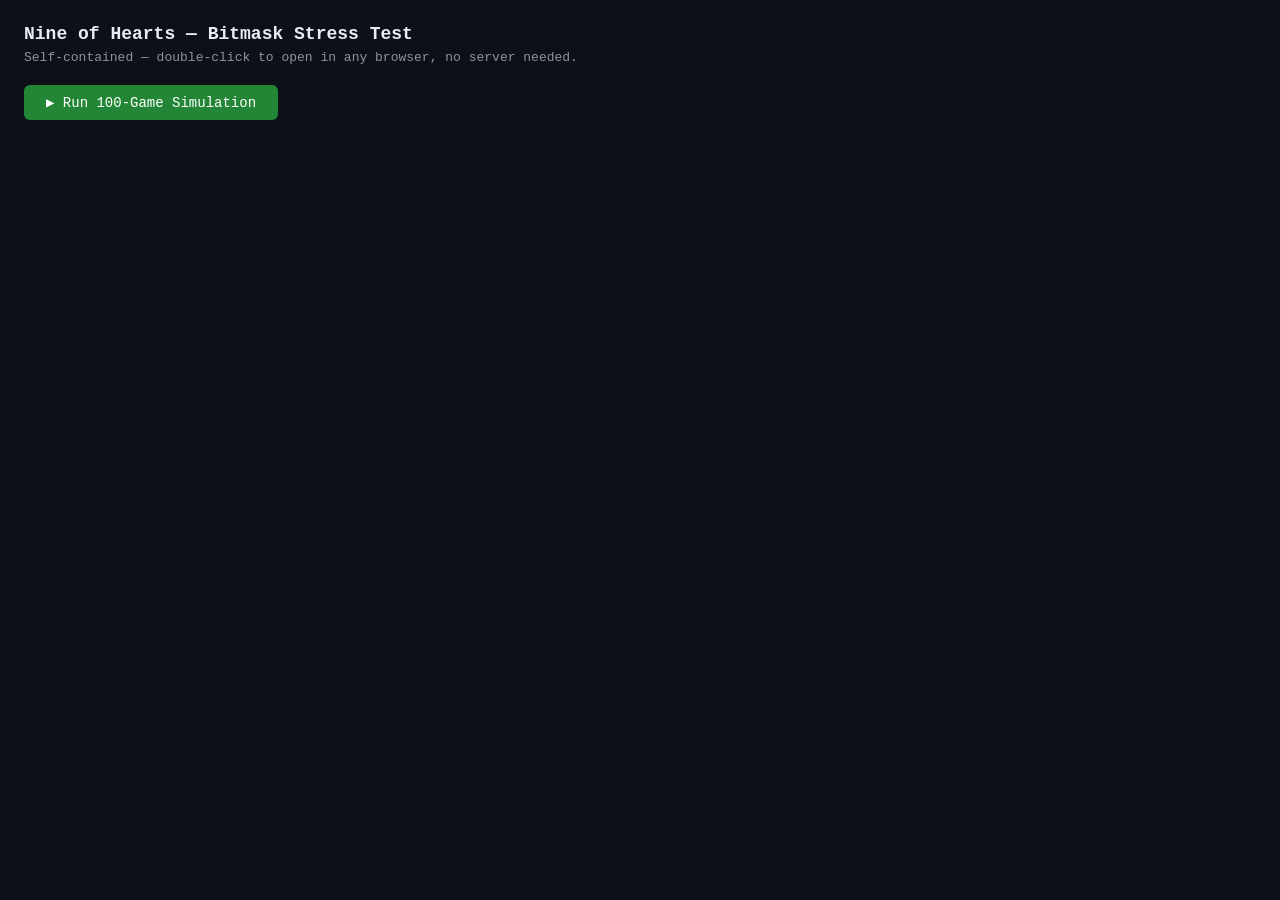
<file: test-runner.html>
<!DOCTYPE html>
<html lang="en">
<head>
<meta charset="UTF-8">
<meta name="viewport" content="width=device-width, initial-scale=1.0">
<title>Nine of Hearts — Logic Test</title>
<style>
    * { box-sizing: border-box; margin: 0; padding: 0; }
    body {
        background: #0d1117;
        color: #c9d1d9;
        font-family: 'Courier New', Courier, monospace;
        font-size: 14px;
        padding: 24px;
        min-height: 100vh;
    }
    h1 { color: #e6edf3; font-size: 18px; margin-bottom: 6px; }
    p  { color: #8b949e; font-size: 13px; margin-bottom: 20px; }
    #runBtn {
        background: #238636; color: #fff; border: none;
        padding: 9px 22px; border-radius: 6px; font-size: 14px;
        cursor: pointer; margin-bottom: 24px; font-family: inherit;
    }
    #runBtn:hover    { background: #2ea043; }
    #runBtn:disabled { background: #21262d; color: #484f58; cursor: default; }
    #output { white-space: pre-wrap; line-height: 1.65; }
    .log   { color: #c9d1d9; }
    .warn  { color: #d29922; }
    .error { color: #f85149; }
    .pass  { color: #3fb950; font-weight: bold; }
</style>
</head>
<body>
<h1>Nine of Hearts — Bitmask Stress Test</h1>
<p>Self-contained — double-click to open in any browser, no server needed.</p>
<button id="runBtn">&#9654;  Run 100-Game Simulation</button>
<div id="output"></div>

<script>
// ============================================================
// Inlined game-logic.js (core engine)
// ============================================================

const NINE_HEARTS_BIT = 2;
const DRAW_FLAG       = 1 << 24;

const RANK_MASK = new Int32Array([
    0x00000F, 0x0000F0, 0x000F00, 0x00F000, 0x0F0000, 0xF00000,
]);
const RANK_VALUES = new Int32Array([9, 10, 11, 12, 13, 14]);
const RANK_NAMES  = ['9', '10', 'J', 'Q', 'K', 'A'];
const SUIT_NAMES  = ['\u2660', '\u2665', '\u2666', '\u2663'];
const CARDS_PER_PLAYER = { 2: 12, 3: 8, 4: 6 };

function popcount(x) {
    x = (x | 0);
    x = x - ((x >>> 1) & 0x555555);
    x = (x & 0x333333) + ((x >>> 2) & 0x333333);
    x = (x + (x >>> 4)) & 0x0F0F0F;
    return (Math.imul(x, 0x010101) >>> 16) & 0xFF;
}
function lowestBit(x)     { return x & (-x); }
function bitIdx(b)         { return 31 - Math.clz32(b); }
function rankIdxFromBit(b) { return b >> 2; }

function createState(n) {
    return {
        hands: new Int32Array(n), pile: new Uint8Array(24),
        pileSize: 0, topRankIdx: 0, currentPlayer: 0,
        eliminated: 0, numPlayers: n,
    };
}
function copyState(s) {
    return {
        hands: new Int32Array(s.hands), pile: new Uint8Array(s.pile),
        pileSize: s.pileSize, topRankIdx: s.topRankIdx,
        currentPlayer: s.currentPlayer, eliminated: s.eliminated,
        numPlayers: s.numPlayers,
    };
}
function shuffle(arr) {
    for (let i = arr.length - 1; i > 0; i--) {
        const j = (Math.random() * (i + 1)) | 0;
        const t = arr[i]; arr[i] = arr[j]; arr[j] = t;
    }
}
function createInitialState(numPlayers) {
    const cardsEach = CARDS_PER_PLAYER[numPlayers];
    const deck = new Uint8Array(24);
    for (let i = 0; i < 24; i++) deck[i] = i;
    shuffle(deck);
    const state = createState(numPlayers);
    let ptr = 0;
    for (let p = 0; p < numPlayers; p++)
        for (let c = 0; c < cardsEach; c++)
            state.hands[p] |= (1 << deck[ptr++]);
    let starterPlayer = -1;
    for (let p = 0; p < numPlayers; p++) {
        if (state.hands[p] & NINE_HEARTS_BIT) {
            state.hands[p] &= ~NINE_HEARTS_BIT;
            starterPlayer = p;
            break;
        }
    }
    state.pile[0] = 1; state.pileSize = 1; state.topRankIdx = 0;
    state.currentPlayer = (starterPlayer + 1) % numPlayers;
    return state;
}
function getPossibleMoves(state) {
    const moves = [];
    const hand  = state.hands[state.currentPlayer];
    const top   = state.topRankIdx;
    const topV  = RANK_VALUES[top];
    for (let r = 0; r < 6; r++) {
        if (RANK_VALUES[r] < topV) continue;
        const group = (hand & RANK_MASK[r]) | 0;
        if (!group) continue;
        const cnt = popcount(group);
        moves.push(lowestBit(group));
        if (cnt === 4) moves.push(group);
        if (r === 0 && cnt === 3 && top === 0) moves.push(group);
    }
    const drawable = state.pileSize - 1;
    if (drawable > 0) {
        const count = drawable < 3 ? drawable : 3;
        moves.push(DRAW_FLAG | (count - 1));
    }
    return moves;
}
function applyMove(state, move) {
    const next = copyState(state);
    if (move & DRAW_FLAG) {
        const count = (move & 3) + 1;
        for (let i = 0; i < count; i++) {
            const topB = next.pile[--next.pileSize];
            next.hands[next.currentPlayer] |= (1 << topB);
        }
        next.topRankIdx = rankIdxFromBit(next.pile[next.pileSize - 1]);
    } else {
        const cardMask = (move & 0xFFFFFF) | 0;
        next.hands[next.currentPlayer] = (next.hands[next.currentPlayer] & ~cardMask) | 0;
        let rem = cardMask;
        while (rem) {
            const lb = lowestBit(rem);
            next.pile[next.pileSize++] = bitIdx(lb);
            rem &= ~lb;
        }
        next.topRankIdx = rankIdxFromBit(next.pile[next.pileSize - 1]);
        if (next.hands[next.currentPlayer] === 0)
            next.eliminated |= (1 << next.currentPlayer);
    }
    let p = next.currentPlayer;
    for (let i = 0; i < next.numPlayers; i++) {
        p = (p + 1) % next.numPlayers;
        if (!(next.eliminated & (1 << p))) break;
    }
    next.currentPlayer = p;
    return next;
}
function isGameOver(state) {
    return popcount(((1 << state.numPlayers) - 1) & ~state.eliminated) === 1;
}
function decodeState(state) {
    const hands = [], pile = [], eliminated = [];
    for (let p = 0; p < state.numPlayers; p++) {
        const cards = [];
        let m = (state.hands[p] & 0xFFFFFF) | 0;
        while (m) {
            const lb = lowestBit(m), b = bitIdx(lb);
            cards.push({ rank: RANK_NAMES[b >> 2], suit: SUIT_NAMES[b & 3] });
            m &= ~lb;
        }
        hands.push(cards);
        eliminated.push(!!(state.eliminated & (1 << p)));
    }
    for (let i = 0; i < state.pileSize; i++) {
        const b = state.pile[i];
        pile.push({ rank: RANK_NAMES[b >> 2], suit: SUIT_NAMES[b & 3] });
    }
    const tb = state.pile[state.pileSize - 1];
    return {
        hands, pile,
        topCard: { rank: RANK_NAMES[tb >> 2], suit: SUIT_NAMES[tb & 3] },
        currentPlayer: state.currentPlayer, eliminated, numPlayers: state.numPlayers,
    };
}

// ============================================================
// Stress Test
// ============================================================

const NUM_GAMES   = 100;
const MAX_TURNS   = 100;
const NUM_PLAYERS = 4;
const ALL_24_BITS = 0xFFFFFF;

function getPileMask(state) {
    let mask = 0;
    for (let i = 0; i < state.pileSize; i++) mask |= (1 << state.pile[i]);
    return mask;
}

function checkIntegrity(state, gameNum, turn) {
    const pileMask = getPileMask(state);
    let combined   = pileMask;
    let totalCount = popcount(pileMask);
    for (let p = 0; p < state.numPlayers; p++) {
        combined   |= state.hands[p];
        totalCount += popcount(state.hands[p]);
    }
    if (combined !== ALL_24_BITS) {
        console.error(
            '[G' + gameNum + ' T' + turn + '] INTEGRITY FAIL \u2014 bitmask 0x' +
            combined.toString(16).padStart(6, '0') + ' \u2260 0xffffff \u2014 card missing!'
        );
        return false;
    }
    if (totalCount !== 24) {
        console.error(
            '[G' + gameNum + ' T' + turn + '] INTEGRITY FAIL \u2014 card count ' +
            totalCount + ' \u2260 24 \u2014 duplicate or ghost card!'
        );
        return false;
    }
    return true;
}

function logStaleState(state, gameNum, turn) {
    console.warn('\n[G' + gameNum + '] STALE after ' + turn + ' turns:');
    const ds = decodeState(state);
    for (let p = 0; p < ds.numPlayers; p++) {
        const status = ds.eliminated[p] ? 'SAFE ' : 'PLAYS';
        const hand   = ds.hands[p].map(function(c) { return c.rank + c.suit; }).join(' ') || '(empty)';
        const arrow  = p === ds.currentPlayer ? ' <- current' : '';
        console.warn('  P' + p + ' [' + status + ']: ' + hand + arrow);
    }
    console.warn('  Top: ' + ds.topCard.rank + ds.topCard.suit + '  |  Pile size: ' + state.pileSize);
}

function runSimulation() {
    var passed = 0, failedInteg = 0, staleCount = 0, noMoveCount = 0, totalTurns = 0;
    var loserDist = new Array(NUM_PLAYERS).fill(0);
    var moveTypes = { play: 0, draw: 0 };

    var t0 = performance.now();

    for (var g = 1; g <= NUM_GAMES; g++) {
        var state  = createInitialState(NUM_PLAYERS);
        var turn   = 0;
        var gameOk = true;

        while (!isGameOver(state)) {
            turn++;

            if (!checkIntegrity(state, g, turn)) {
                failedInteg++;
                gameOk = false;
                break;
            }

            if (turn > MAX_TURNS) {
                logStaleState(state, g, turn);
                staleCount++;
                gameOk = false;
                break;
            }

            var moves = getPossibleMoves(state);
            if (moves.length === 0) {
                console.error('[G' + g + ' T' + turn + '] NO MOVES for P' + state.currentPlayer +
                    ' \u2014 top rank idx: ' + state.topRankIdx);
                noMoveCount++;
                gameOk = false;
                break;
            }

            var playMoves = moves.filter(function(m) { return !(m & DRAW_FLAG); });
            var pool = playMoves.length > 0 ? playMoves : moves;
            var move = pool[(Math.random() * pool.length) | 0];
            if (move & DRAW_FLAG) { moveTypes.draw++; } else { moveTypes.play++; }
            state = applyMove(state, move);
        }

        totalTurns += turn;
        if (gameOk) {
            for (var p = 0; p < NUM_PLAYERS; p++) {
                if (!(state.eliminated & (1 << p))) { loserDist[p]++; break; }
            }
            passed++;
        }
    }

    var elapsed   = performance.now() - t0;
    var avgTurns  = (totalTurns / NUM_GAMES).toFixed(1);
    var totalMov  = moveTypes.play + moveTypes.draw;
    var drawPct   = ((moveTypes.draw / totalMov) * 100).toFixed(1);
    var D         = '\u2500'.repeat(46);

    console.log('\n' + D);
    console.log('  Nine of Hearts \u2014 Bitmask Stress Test');
    console.log(D);
    console.log('  Config         : ' + NUM_PLAYERS + ' players, ' + NUM_GAMES + ' games, stale limit = ' + MAX_TURNS + ' turns');
    console.log(D);
    console.log('  \u2705 Games passed          : ' + passed + ' / ' + NUM_GAMES);
    console.log('  \u274C Integrity failures    : ' + failedInteg);
    console.log('  \u26A0\uFE0F  Stale games (>' + MAX_TURNS + 't)  : ' + staleCount);
    console.log('  \uD83D\uDEAB No-move errors        : ' + noMoveCount);
    console.log(D);
    console.log('  Avg turns / game         : ' + avgTurns);
    console.log('  Moves \u2014 play : draw      : ' + moveTypes.play + ' : ' + moveTypes.draw + '  (' + drawPct + '% draws)');
    console.log(D);
    console.log('  Loser distribution (who held last card):');
    for (var lp = 0; lp < NUM_PLAYERS; lp++) {
        var c   = loserDist[lp];
        var pct = ((c / NUM_GAMES) * 100).toFixed(1);
        var bar = '\u2588'.repeat(Math.round(c / NUM_GAMES * 30));
        console.log('    Player ' + lp + ': ' + String(c).padStart(3) + ' games (' + pct.padStart(5) + '%)  ' + bar);
    }
    console.log(D);
    console.log('  \u23F1  Total  : ' + elapsed.toFixed(2) + ' ms');
    console.log('  \u23F1  Per game: ' + (elapsed / NUM_GAMES).toFixed(3) + ' ms');
    console.log(D);

    if (failedInteg === 0 && staleCount === 0 && noMoveCount === 0 && passed === NUM_GAMES) {
        console.log('  \uD83C\uDF89 ALL CHECKS PASSED \u2014 24-bit card math is correct.\n');
    } else {
        console.log('  \u26A0\uFE0F  Some checks failed \u2014 see errors above.\n');
    }
}

// ============================================================
// UI wiring
// ============================================================

var output = document.getElementById('output');

function appendLine(text, cls) {
    var el = document.createElement('span');
    el.className = cls;
    el.textContent = text + '\n';
    output.appendChild(el);
}

document.getElementById('runBtn').addEventListener('click', function() {
    var btn = document.getElementById('runBtn');
    btn.disabled = true;
    output.innerHTML = '';

    var _log   = console.log.bind(console);
    var _warn  = console.warn.bind(console);
    var _error = console.error.bind(console);

    console.log = function() {
        var txt = Array.prototype.join.call(arguments, ' ');
        _log.apply(console, arguments);
        appendLine(txt, txt.indexOf('ALL CHECKS PASSED') !== -1 ? 'pass' : 'log');
    };
    console.warn = function() {
        var txt = Array.prototype.join.call(arguments, ' ');
        _warn.apply(console, arguments);
        appendLine(txt, 'warn');
    };
    console.error = function() {
        var txt = Array.prototype.join.call(arguments, ' ');
        _error.apply(console, arguments);
        appendLine(txt, 'error');
    };

    setTimeout(function() {
        runSimulation();
        console.log   = _log;
        console.warn  = _warn;
        console.error = _error;
        btn.disabled  = false;
    }, 20);
});
</script>
</body>
</html>
</file>
